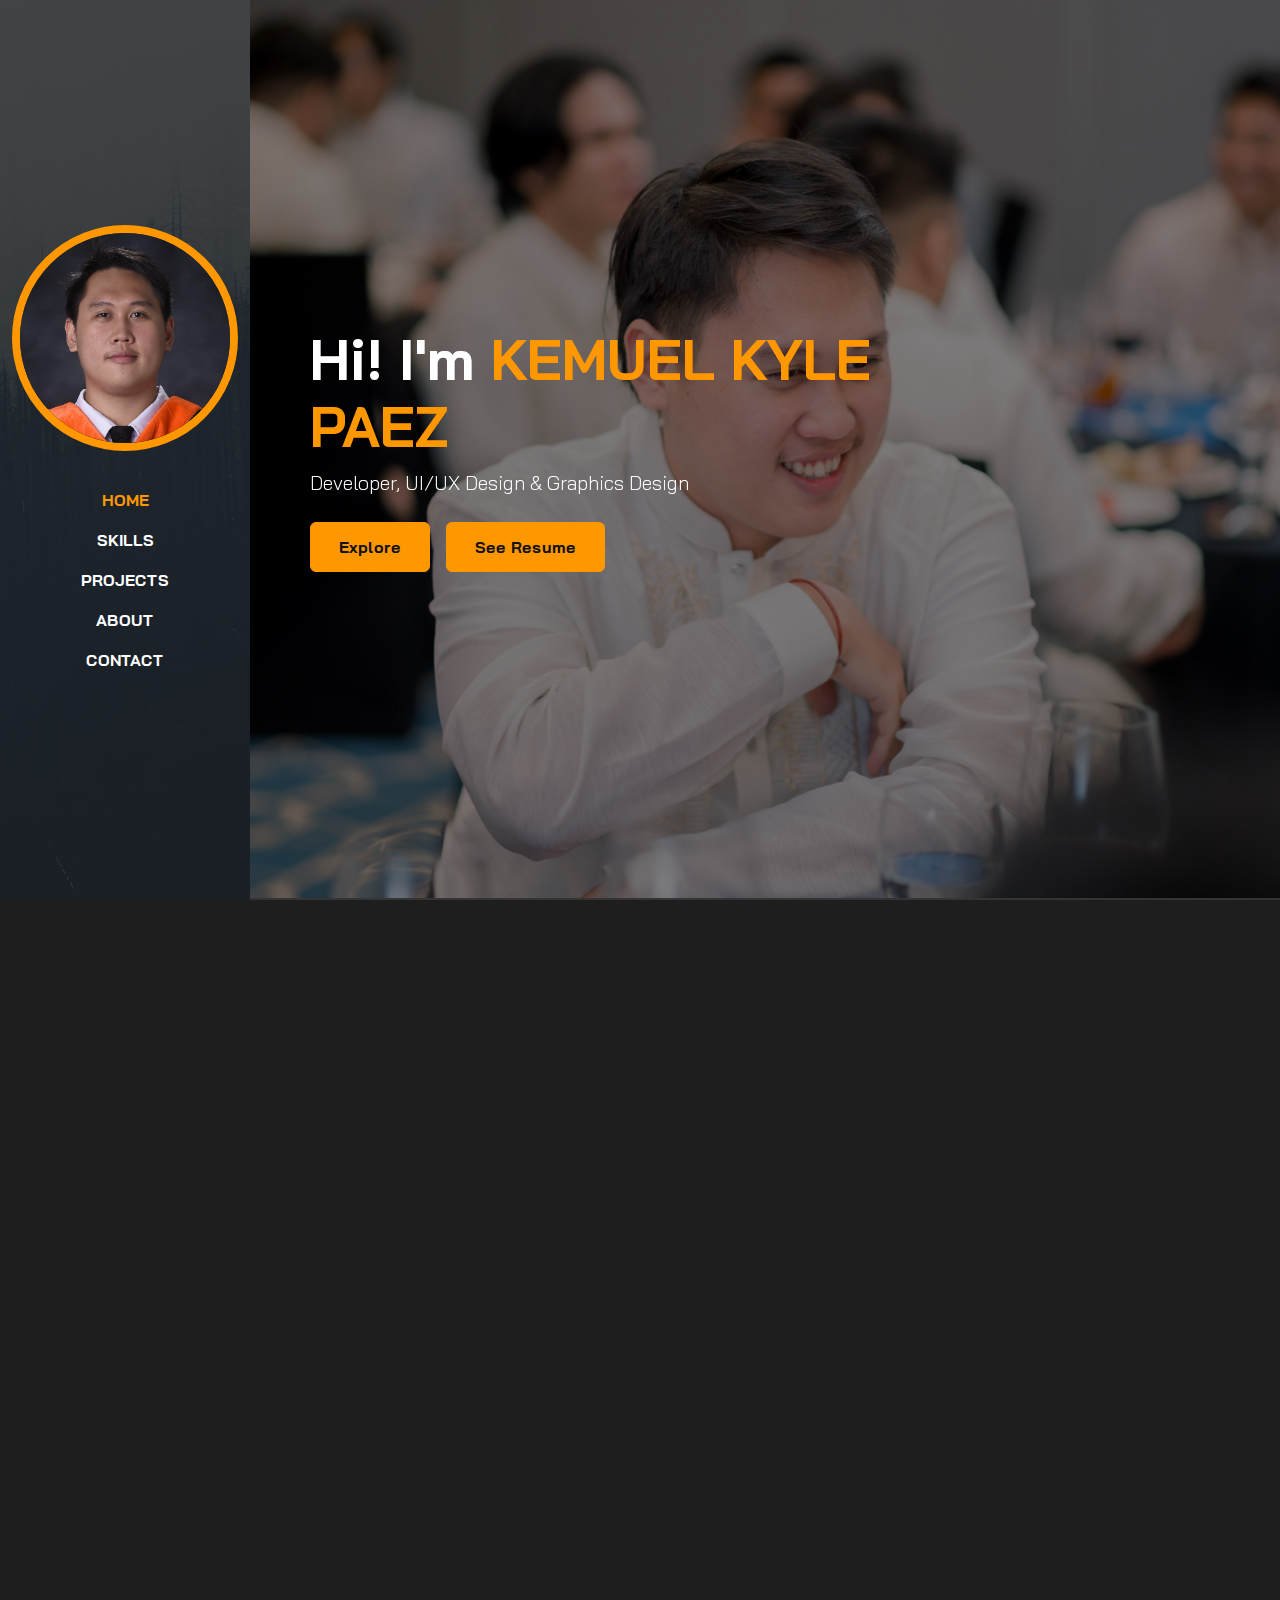
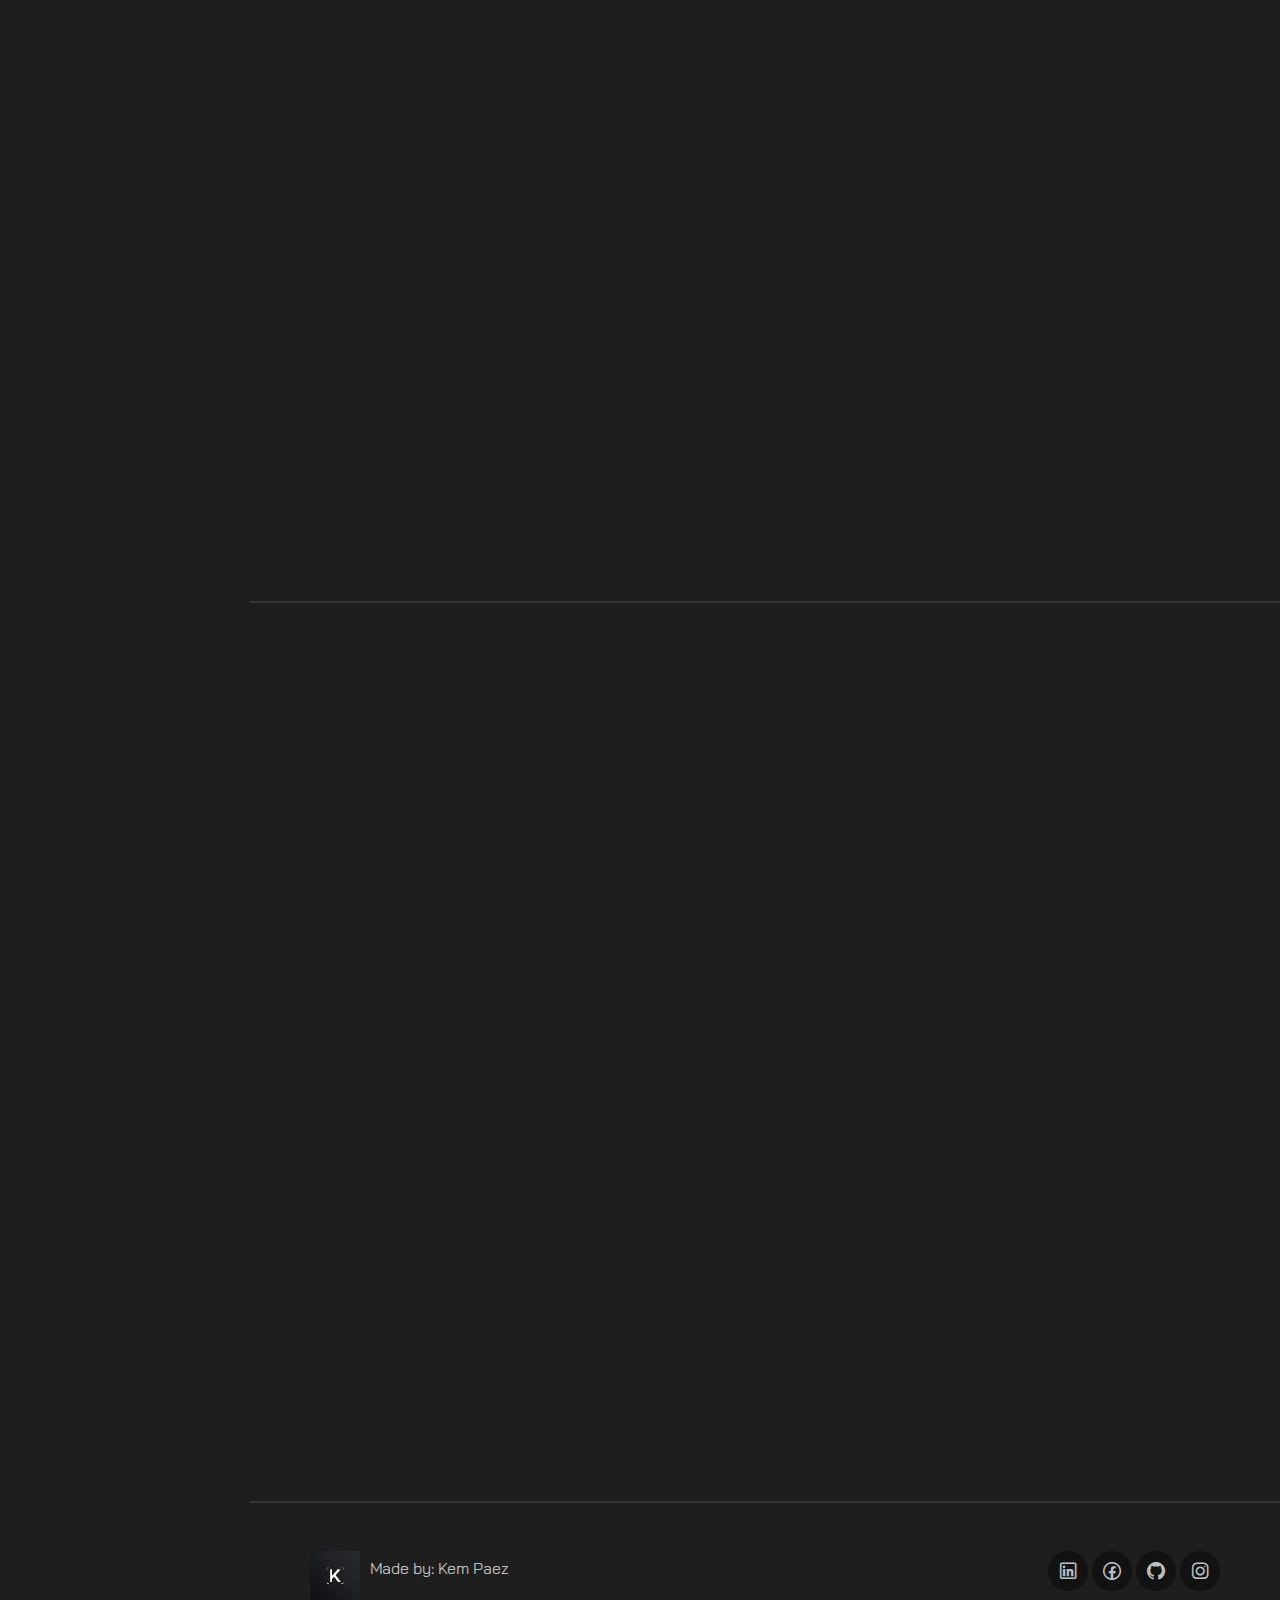
<file: index.html>
<!DOCTYPE html>
<html lang="en">

<head>
	<meta charset="UTF-8">
	<meta http-equiv="X-UA-Compatible" content="IE=edge">
	<meta name="viewport" content="width=device-width, initial-scale=1.0">
	<title>Kemuel Paez Portfolio</title>
	<link rel="icon" type="image/png" href="./assets/images/site-icon.png">
	<link rel="stylesheet" href="./assets/css/bootstrap.min.css">
	<link rel="stylesheet" href="./assets/css/aos.css">
	<link rel="stylesheet" href="./assets/css/line-awesome.min.css">
	<link rel="stylesheet" href="./assets/css/style.css">
</head>

<body data-bs-spy="scroll" data-bs-target=".navbar">

	<!-- NAVBAR -->
	<nav class="navbar navbar-expand-lg navbar-dark fixed-top">
		<div class="container flex-lg-column">
			<a class="navbar-brand mx-lg-auto mb-lg-4" href="#">
				<img src="./assets/images/kem-logo.png" class="d-block d-lg-none" alt="Logo" style="width: 40px; height: 40px; object-fit: cover;">
				<img src="./assets/images/gradpic.jpeg" class="d-none d-lg-block rounded-circle" alt="">
			</a>
			<button class="navbar-toggler" type="button" data-bs-toggle="collapse" data-bs-target="#navbarNav"
				aria-controls="navbarNav" aria-expanded="false" aria-label="Toggle navigation">
				<span class="navbar-toggler-icon"></span>
			</button>
			<div class="collapse navbar-collapse" id="navbarNav">
				<ul class="navbar-nav ms-auto flex-lg-column text-lg-center">

					<li class="nav-item">
						<a class="nav-link" href="#home">Home</a>
					</li>
					<li class="nav-item">
						<a class="nav-link" href="#skills">Skills</a>
					</li>
					<li class="nav-item">
						<a class="nav-link" href="#projects">Projects</a>
					</li>
					<li class="nav-item">
						<a class="nav-link" href="#about">About</a>
					</li>
					<li class="nav-item">
						<a class="nav-link" href="#contact">Contact</a>
					</li>

				</ul>
			</div>
		</div>
	</nav>
	<!-- //NAVBAR -->

	<!-- CONTENT WRAPPER -->
	<div id="content-wrapper">

		<!-- HOME -->
		<section id="home" class="full-height px-lg-5">
			<div class="container">
				<div class="row align-items-center">
					<div class="col-lg-8">
						<h1 class="display-4 fw-bold text-white" data-aos="fade-left">
							Hi! I'm <span class="text-brand"> KEMUEL KYLE PAEZ </span>
						</h1>
						<p class="lead mt-2 mb-4 text-white" data-aos="fade-left" data-aos-delay="300">
							Developer, UI/UX Design & Graphics Design
						</p>
						<div class="d-flex align-items-center" data-aos="fade-left" data-aos-delay="600">
							<a href="#projects" class="btn btn-brand me-3">Explore</a>
							<a href="https://drive.google.com/file/d/1FM5QaqUq_nvaSU-aDBZzgTr2JXxeRwBs/view?usp=sharing" target="_blank" rel="noopener noreferrer" 
								class="btn btn-brand d-flex align-items-center">
								See Resume
							</a>			
						</div>
					</div>
				</div>
			</div>
		</section>
		
		<!-- //HOME -->

		<!-- Skills -->
		<section id="skills" class="full-height px-lg-5">
			<!-- Software Dev Container -->
			<div class="container">

				<div class="row pb-4" data-aos="fade-up">
					<div class="col-lg-8">
						<h6 class="text-white">SKILLS</h6>
						<h1>A flair of my programming skills and design skills.</h1>
					</div>
				</div>

			</div>

			<div class="container">
			<!-- Graphics Design Container -->
				<div class="" data-aos="fade-up">
					<h6 class="text-white">UI/UX & GRAPHICS DESIGN</h6>
				</div>
				<div class="row gy-4 gx-4">

					<div class="col-12 col-sm-6 col-md-4 mx-auto" data-aos="fade-up">
						<div class="skills p-4 bg-base rounded-4 shadow-effect">
							<div class="rounded-4 d-flex justify-content-center align-items-center">
								<img src="./assets/images/figma.png" alt="" style="width: 100px; height: auto;">
							</div>
							<h5 class="mt-4 mb-2 text-center">FIGMA</h5>
						</div>
					</div>

					<div class="col-12 col-sm-6 col-md-4 mx-auto" data-aos="fade-up">
						<div class="skills p-4 bg-base rounded-4 shadow-effect">
							<div class="rounded-4 d-flex justify-content-center align-items-center">
								<img src="./assets/images/Adobe_Photoshop.png" alt="" style="width: 100px; height: auto;">
							</div>
							<h5 class="mt-4 mb-2 text-center">ADOBE PHOTOSHOP</h5>
						</div>
					</div>

					<div class="col-12 col-sm-6 col-md-4 mx-auto" data-aos="fade-up">
						<div class="skills p-4 bg-base rounded-4 shadow-effect">
							<div class="rounded-4 d-flex justify-content-center align-items-center">
								<img src="./assets/images/canva.png" alt="" style="width: 100px; height: auto;">
							</div>
							<h5 class="mt-4 mb-2 text-center">CANVA</h5>
						</div>
					</div>
					
				</div>

				<div class="mt-4" data-aos="fade-up">
					<h6 class="text-white">SOFTWARE DEVELOPMENT</h6>
				</div>
				<div class="row gy-4 gx-4">

					<div class="col-12 col-sm-6 col-md-4 mx-auto" data-aos="fade-up">
						<div class="skills p-4 bg-base rounded-4 shadow-effect">
							<div class="rounded-4 d-flex justify-content-center align-items-center">
								<img src="./assets/images/html.png" alt="" style="width: 100px; height: auto;">
							</div>
							<h5 class="mt-4 mb-2 text-center">HTML5</h5>
						</div>
					</div>

					<div class="col-12 col-sm-6 col-md-4 mx-auto" data-aos="fade-up">
						<div class="skills p-4 bg-base rounded-4 shadow-effect">
							<div class="rounded-4 d-flex justify-content-center align-items-center">
								<img src="./assets/images/css.png" alt="" style="width: 100px; height: auto;">
							</div>
							<h5 class="mt-4 mb-2 text-center">CSS</h5>
						</div>
					</div>

					<div class="col-12 col-sm-6 col-md-4 mx-auto" data-aos="fade-up">
						<div class="skills p-4 bg-base rounded-4 shadow-effect">
							<div class="rounded-4 d-flex justify-content-center align-items-center">
								<img src="./assets/images/javascript.png" alt="" style="width: 100px; height: auto;">
							</div>
							<h5 class="mt-4 mb-2 text-center">JAVASCRIPT</h5>
						</div>
					</div>

					<div class="col-12 col-sm-6 col-md-4 mx-auto" data-aos="fade-up">
						<div class="skills p-4 bg-base rounded-4 shadow-effect">
							<div class="rounded-4 d-flex justify-content-center align-items-center">
								<img src="./assets/images/c-sharp.png" alt="" style="width: 100px; height: auto;">
							</div>
							<h5 class="mt-4 mb-2 text-center">C-SHARP</h5>
						</div>
					</div>

					<div class="col-12 col-sm-6 col-md-4 mx-auto" data-aos="fade-up">
						<div class="skills p-4 bg-base rounded-4 shadow-effect">
							<div class="rounded-4 d-flex justify-content-center align-items-center">
								<img src="./assets/images/react.png" alt="" style="width: 100px; height: auto;">
							</div>
							<h5 class="mt-4 mb-2 text-center">REACT</h5>
						</div>
					</div>

					<div class="col-12 col-sm-6 col-md-4 mx-auto" data-aos="fade-up">
						<div class="skills p-4 bg-base rounded-4 shadow-effect">
							<div class="rounded-4 d-flex justify-content-center align-items-center">
								<img src="./assets/images/postgresql.png" alt="" style="width: 100px; height: auto;">
							</div>
							<h5 class="mt-4 mb-2 text-center">POSTGRESQL</h5>
						</div>
					</div>


				</div>


			</div>
			
		</section>
		<!-- Skills -->

		<!-- Projects -->
		<section id="projects" class="full-height px-lg-5">
			<div class="container">

				<div class="row pb-4" data-aos="fade-up">
					<div class="col-lg-8">
						<h6 class="text-white">PROJECTS</h6>
						<h1>My Recent Projects</h1>
					</div>
				</div>

				<div class="row gy-4">
					<div class="col-md-6" data-aos="fade-right">
						<div class="card-custom rounded-4 bg-base shadow-effect">
							<div class="card-custom-image rounded-4" style="position: relative;">
								<img 
									class="rounded-4 w-100" 
									src="./assets/images/travelgo-thumb.png" 
									alt="" 
									style="height: 300px; object-fit: cover;"
								/>
							</div>
							<div class="card-custom-content p-4">
								<h4>Travel Go App</h4>
								<p>Travel Go is a travel planning and booking app designed and wireframed in Figma for a seamless user experience. It simplifies trip planning, booking, and itinerary management—all in one place.</p>
								<a href="./pages/project-1.html" class="link-custom">See Demo</a>
							</div>
						</div>
					</div>
				
					<div class="col-md-6" data-aos="fade-left">
						<div class="card-custom rounded-4 bg-base shadow-effect">
							<div class="card-custom-image rounded-4" style="position: relative;">
								<img 
									class="rounded-4 w-100" 
									src="./assets/images/wordpress-proj1.png" 
									alt="" 
									style="height: 300px; object-fit: cover;"
								/>
							</div>
							<div class="card-custom-content p-4">
								<h4>Portfolio Design Showcase</h4>
								<p>A showcase of my portfolio designs built using various website builders. These projects highlight my skills in UI/UX and web design as an entry-level designer. And to also refine my skills by doing projects like this.</p>
								<a href="./pages/project-2.html" class="link-custom">See Demo</a>
							</div>
						</div>
					</div>
					<!-- add more future projects -->

				</div>

			</div>
		</section>
		<!-- //PROJECTS -->

		<!-- ABOUT -->
		<section id="about" class="full-height px-lg-5">
			<div class="container">

				<div class="row pb-4" data-aos="fade-up">
					<div class="col-lg-8">
						<h6 class="text-white">ABOUT</h6>
						<h1>My Education & Experience</h1>
					</div>
				</div>

				<div class="row gy-5">
					<div class="col-lg-6">

						<div class="d-flex align-items-center gap-2 mb-4" data-aos="fade-up" data-aos-delay="300">
							<h3 class="mb-0">Education</h3>
							<i class="las la-graduation-cap" style="font-size: 2rem;"></i>
						</div>
						<div class="row gy-4">

							<div class="col-12" data-aos="fade-up" data-aos-delay="600">
								<div class="bg-base p-4 rounded-4 shadow-effect ">
									<h4>Bachelor of Science in Computer Science</h4>
									<p class="text-brand mb-2">University of St. La Salle (2022 - 2023)</p>
									<p class="mb-0">Graduated at University of St. La Salle with a bachelors degree in computer science.</p>
								</div>
							</div>

						</div>

						<div class="d-flex align-items-center gap-2 mb-4 mt-4" data-aos="fade-up" data-aos-delay="600">
							<h3 class="mb-0">Certificates</h3>
							<i class="las la-certificate" style="font-size: 2rem;"></i>
						</div>
						<div class="row gy-4">
							<div class="col-12" data-aos="fade-up" data-aos-delay="600">
								<div class="bg-base p-4 rounded-4 shadow-effect d-flex justify-content-between align-items-center">
									<div>
										<h4>Google AI Essentials</h4>
										<p class="text-brand mb-2">Coursera (March 01, 2025)</p>
										<a class="mb-0" target="_blank" rel="noopener noreferrer" href="https://www.credly.com/badges/27403ab2-76b9-4b10-9d6d-7f978694ac2c/public_url">
											<u>Preview certificate here</u>
										</a>
									</div>
									<img src="./assets/images/google-ai-essentials.png" alt="Google AI" style="width: 120px; height: auto;">
								</div>
							</div>
						</div>
						<div class="row gy-4 mt-2">
							<div class="col-12" data-aos="fade-up" data-aos-delay="600">
								<div class="bg-base p-4 rounded-4 shadow-effect d-flex justify-content-between align-items-center">
									<div>
										<h4>Foundations of User Experience (UX) Design</h4>
										<p class="text-brand mb-2">Coursera (March 20, 2025)</p>
										<a class="mb-0" target="_blank" rel="noopener noreferrer" 
										href="https://coursera.org/share/9d2e64d2c5724138d7b6d38719a20fe6">
											<u>Preview certificate here</u>
										</a>
									</div>
									<!-- <img src="./assets/images/google-ai-essentials.png" alt="Google AI" style="width: 120px; height: auto;"> -->
								</div>
							</div>
						</div>
						<!-- add future certificates here -->

					</div>

					<div class="col-lg-6">

						<div class="d-flex align-items-center gap-2 mb-4" data-aos="fade-up" data-aos-delay="300">
							<h3 class="mb-0">Experience</h3>
							<i class="las la-briefcase" style="font-size: 2rem;"></i>
						</div>
						<div class="row gy-4">

							<div class="col-12" data-aos="fade-up" data-aos-delay="600">
								<div class="bg-base p-4 rounded-4 shadow-effect">
									<h4>Student Intern</h4>
									<p class="text-brand mb-2">Dev Trainee (2022 - 2023)</p>
									<p class="text-brand mb-2">iReply Back Office Service Inc.</p>
									<p class="mb-0">Assisted the development of the HRIS website of iReply Back Office Service Inc. on both frontendand backend.</p>
								</div>
							</div>

							<div class="col-12" data-aos="fade-up" data-aos-delay="600">
								<div class="bg-base p-4 rounded-4 shadow-effect">
									<h4>Junior Full-Stack Developer</h4>
									<p class="text-brand mb-2">(July 2023 - November 2023) 6 month contract</p>
									<p class="text-brand mb-2">CHuGO Pte Ltd</p>
									<p class="mb-0">Assisted and collaborated with the development of different web and mobile apps at CHuGO with both frontend and backend using frameworks like React Native, React.js and JavaScript.</p>
								</div>
							</div>

						</div>

					</div>

				</div>

			</div>
		</section>
		<!-- //ABOUT -->

		<!-- CONTACT -->
		<section id="contact" class="full-height px-lg-5">
			<div class="container">

				<div class="row justify-content-center text-center">
					<div class="col-lg-8 pb-4" data-aos="fade-up">
						<h6 class="text-white">CONTACT</h6>
						<h1>Interested in working together? Let's talk
						</h1>
					</div>

					<div class="col-lg-8" data-aos="fade-up" data-aos-delay="300">
						<form action="https://getform.io/f/avrwplxa" method="POST" class="row g-lg-3 gy-3">
							<div class="form-group col-md-6">
								<input type="text" name="name" class="form-control" placeholder="Enter your name">
							</div>
							<div class="form-group col-md-6">
								<input type="email" name="email" class="form-control" placeholder="Enter your email">
							</div>
							<div class="form-group col-12">
								<input type="text" name="name" class="form-control" placeholder="Enter subject">
							</div>
							<!-- add hidden Honeypot input to prevent spams -->
							<input type="hidden" name="_gotcha" style="display:none !important">
							<div class="form-group col-12">
								<textarea name="name" rows="4" class="form-control" placeholder="Enter your message"></textarea>
							</div>
							<div class="form-group col-12 d-grid">
								<button type="submit" class="btn btn-brand">
									Contact me
								</button>
							</div>
						</form>
					</div>
				</div>


			</div>
		</section>
		<!-- //CONTACT -->

		<!-- FOOTER -->
		<footer class="py-5 px-lg-5">
			<div class="container">
				<div class="row gy-4 justify-content-between">
					<div class="col-auto d-flex align-items-center">
						<a href="#">
							<img 
							src="./assets/images/kem-logo.png" 
							style="width: 50px; height: 50px; object-fit: cover;">
						</a>
						<p style="margin-left: 10px;">Made by: Kem Paez</p>	
					</div>
					<div class="col-auto">
						<div class="social-icons">
							<a href="https://www.linkedin.com/in/kemuel-kyle-paez-a2a460275/" target="_blank" rel="noopener noreferrer"><i class="lab la-linkedin"></i></a>
							<a href="https://www.facebook.com/Kem.Jong.Un.Boy/" target="_blank" rel="noopener noreferrer"><i class="lab la-facebook"></i></a>
							<a href="https://github.com/KemuelPaez" target="_blank" rel="noopener noreferrer"><i class="lab la-github"></i></a>
							<a href="https://www.instagram.com/kempazee/" target="_blank" rel="noopener noreferrer"><i class="lab la-instagram"></i></a>
						</div>
					</div>
				</div>
			</div>
		</footer>
		<!-- //FOOTER -->

	</div>
	<!-- //CONTENT WRAPPER -->

	<script src="./assets/js/bootstrap.bundle.min.js"></script>
	<script src="./assets/js/aos.js"></script>
	<script src="./assets/js/main.js"></script>
	<script>
		document.addEventListener('DOMContentLoaded', function () {
			var navLinks = document.querySelectorAll('.navbar-nav .nav-link');
			var navbarCollapse = document.querySelector('.navbar-collapse');
	
			navLinks.forEach(function (link) {
				link.addEventListener('click', function () {
					navLinks.forEach(function (navLink) {
						navLink.classList.remove('active');
					});
	
					link.classList.add('active');
	
					if (window.innerWidth <= 991.98) {
						var bsCollapse = new bootstrap.Collapse(navbarCollapse, {
							toggle: true
						});
						bsCollapse.hide();
					}
				});
			});
	
			window.addEventListener('scroll', function () {
				var currentSection = '';
				var sections = document.querySelectorAll('section');
				var scrollPosition = document.documentElement.scrollTop || document.body.scrollTop;
	
				sections.forEach(function (section) {
					if (scrollPosition >= section.offsetTop - 100) {
						currentSection = section.getAttribute('id');
					}
				});
	
				navLinks.forEach(function (navLink) {
					navLink.classList.remove('active');
					if (navLink.getAttribute('href').substring(1) === currentSection) {
						navLink.classList.add('active');
					}
				});
			});
		});
	</script>
</body>

</html>
</file>
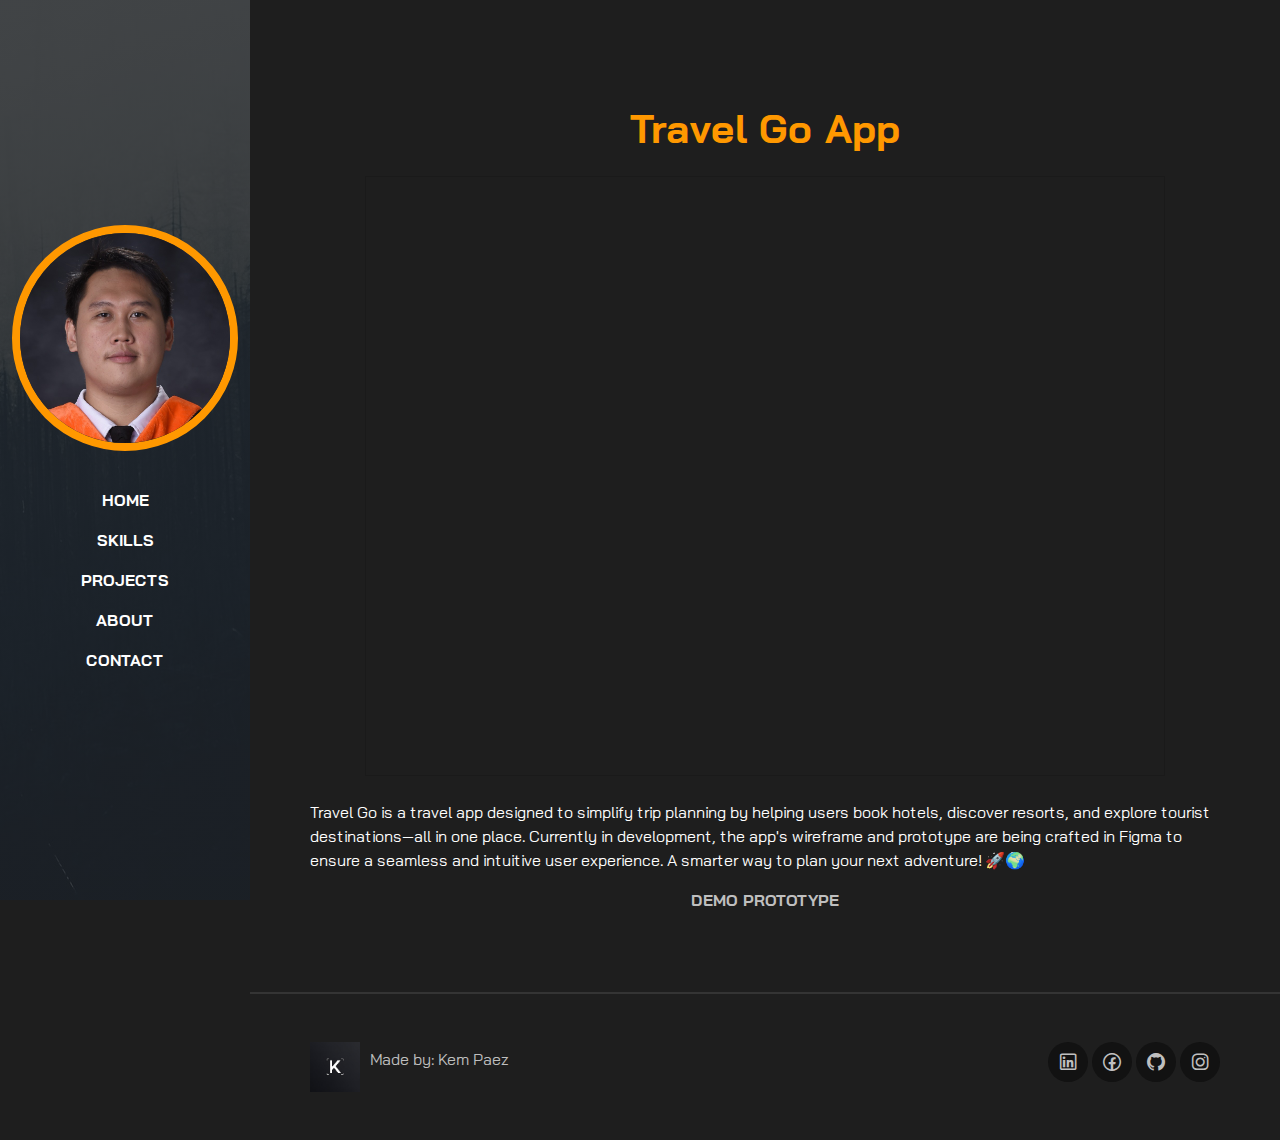
<file: pages/project-1.html>
<!DOCTYPE html>
<html lang="en">

<head>
	<meta charset="UTF-8">
	<meta http-equiv="X-UA-Compatible" content="IE=edge">
	<meta name="viewport" content="width=device-width, initial-scale=1.0">
	<title>Kemuel Paez Portfolio</title>
	<link rel="icon" type="image/png" href="../assets/images/site-icon.png">
	<link rel="stylesheet" href="../assets/css/bootstrap.min.css">
	<link rel="stylesheet" href="../assets/css/aos.css">
	<link rel="stylesheet" href="../assets/css/line-awesome.min.css">
	<link rel="stylesheet" href="../assets/css/style.css">
</head>

<body data-bs-spy="scroll" data-bs-target=".navbar">

	<!-- NAVBAR -->
	<nav class="navbar navbar-expand-lg navbar-dark fixed-top" data-aos="fade-right" data-aos-delay="300">
		<div class="container flex-lg-column">
			<a class="navbar-brand mx-lg-auto mb-lg-4" href="../index.html#home">
				<img src="../assets/images/kem-logo.png" class="d-block d-lg-none" alt="Logo" style="width: 40px; height: 40px; object-fit: cover;">
				<img src="../assets/images/gradpic.jpeg" class="d-none d-lg-block rounded-circle" alt="">
			</a>
			<button class="navbar-toggler" type="button" data-bs-toggle="collapse" data-bs-target="#navbarNav"
				aria-controls="navbarNav" aria-expanded="false" aria-label="Toggle navigation">
				<span class="navbar-toggler-icon"></span>
			</button>
			<div class="collapse navbar-collapse" id="navbarNav">
				<ul class="navbar-nav ms-auto flex-lg-column text-lg-center">

					<li class="nav-item">
						<a class="nav-link" href="../index.html#home">Home</a>
					</li>
					<li class="nav-item">
						<a class="nav-link" href="../index.html#skills">Skills</a>
					</li>
					<li class="nav-item">
						<a class="nav-link" href="../index.html#projects">Projects</a>
					</li>
					<li class="nav-item">
						<a class="nav-link" href="../index.html#about">About</a>
					</li>
					<li class="nav-item">
						<a class="nav-link" href="../index.html#contact">Contact</a>
					</li>

				</ul>
			</div>
		</div>
	</nav>
	<!-- //NAVBAR -->

	<!-- CONTENT WRAPPER -->
	<div id="content-wrapper">
		
		<!-- PROJECT -->
		<section id="project-1" class="full-height px-lg-5">
			<div class="container">
				<div class="row">
					<div class="col-12 text-center">
						<h1 class="text-brand my-4">Travel Go App</h1>
					</div>
				</div>

				<iframe 
					class="centered-iframe"
					style="border: 1px solid rgba(0, 0, 0, 0.1);" width="800" height="600" 
					src="https://embed.figma.com/proto/lJxVYYPtIm6ZQdzX7KEIbx/Travel-Go?node-id=20-26&p=f&scaling=min-zoom&content-scaling=fixed&page-id=0%3A1&starting-point-node-id=1%3A94&embed-host=share" 
					allowfullscreen>
				</iframe>

				<div class="row mt-4">
					<div class="col-12">
						<p class="text-white">
							Travel Go is a travel app designed to simplify trip planning by helping users book hotels, discover resorts, and explore tourist destinations—all in one place. Currently in development, the app's wireframe and prototype are being crafted in Figma to ensure a seamless and intuitive user experience. A smarter way to plan your next adventure! 🚀🌍
						</p>
						<div class="text-center">
							<a href="https://www.figma.com/proto/lJxVYYPtIm6ZQdzX7KEIbx/Travel-Go?node-id=1-94&p=f&t=MDnzsD64VYFwnjk6-1&scaling=min-zoom&content-scaling=fixed&page-id=0%3A1&starting-point-node-id=1%3A94"
								class="link-custom"
								target="_blank" rel="noopener noreferrer">DEMO PROTOTYPE
							</a>
						</div>
					</div>
				</div>
			</div>
		</section>
		<!-- //PROJECTS -->

		<!-- FOOTER -->
		<footer class="py-5 px-lg-5">
			<div class="container">
				<div class="row gy-4 justify-content-between">
					<div class="col-auto d-flex align-items-center">
						<a href="../index.html#home">
							<img 
							src="../assets/images/kem-logo.png" 
							style="width: 50px; height: 50px; object-fit: cover;">
						</a>
						<p style="margin-left: 10px;">Made by: Kem Paez</p>	
					</div>
					<div class="col-auto">
						<div class="social-icons">
							<a href="https://www.linkedin.com/in/kemuel-kyle-paez-a2a460275/" target="_blank" rel="noopener noreferrer"><i class="lab la-linkedin"></i></a>
							<a href="https://www.facebook.com/Kem.Jong.Un.Boy/" target="_blank" rel="noopener noreferrer"><i class="lab la-facebook"></i></a>
							<a href="https://github.com/KemuelPaez" target="_blank" rel="noopener noreferrer"><i class="lab la-github"></i></a>
							<a href="https://www.instagram.com/kempazee/" target="_blank" rel="noopener noreferrer"><i class="lab la-instagram"></i></a>
						</div>
					</div>
				</div>
			</div>
		</footer>
		<!-- //FOOTER -->

	</div>
	<!-- //CONTENT WRAPPER -->

	<script src="../assets/js/bootstrap.bundle.min.js"></script>
	<script src="../assets/js/aos.js"></script>
	<script src="../assets/js/main.js"></script>
	<script>
		document.addEventListener('DOMContentLoaded', function () {
			var navLinks = document.querySelectorAll('.navbar-nav .nav-link');
			var navbarCollapse = document.querySelector('.navbar-collapse');
	
			navLinks.forEach(function (link) {
				link.addEventListener('click', function () {
					navLinks.forEach(function (navLink) {
						navLink.classList.remove('active');
					});
	
					link.classList.add('active');
	
					if (window.innerWidth <= 991.98) {
						var bsCollapse = new bootstrap.Collapse(navbarCollapse, {
							toggle: true
						});
						bsCollapse.hide();
					}
				});
			});
	
			window.addEventListener('scroll', function () {
				var currentSection = '';
				var sections = document.querySelectorAll('section');
				var scrollPosition = document.documentElement.scrollTop || document.body.scrollTop;
	
				sections.forEach(function (section) {
					if (scrollPosition >= section.offsetTop - 100) {
						currentSection = section.getAttribute('id');
					}
				});
	
				navLinks.forEach(function (navLink) {
					navLink.classList.remove('active');
					if (navLink.getAttribute('href').substring(1) === currentSection) {
						navLink.classList.add('active');
					}
				});
			});
		});
	</script>
</body>

</html>
</file>
<file: assets/css/style.css>
@import url('https://fonts.googleapis.com/css2?family=Bai+Jamjuree:wght@400;500;600;700&display=swap');

:root {
    --color-body: #BFBFBF; 
    --color-heading: #FF9800; 
    --color-base: #121212; 
    --color-base2: #1E1E1E; 
    --color-brand: #FF9800; 
    --color-brand2: #ffc774; 
    --sidbar-width: 250px;
    --font-base: "Bai Jamjuree";
}

html, body {
    overflow-x: hidden;
}

body {
    background-color: var(--color-base2);
    color: var(--color-body);
    font-family: var(--font-base), sans-serif;
}

h1,h2,h3,h4,h5,h6 {
    color: var(--color-heading);
    font-weight: 700;
}

a {
    text-decoration: none;
    color: var(--color-body);
    transition: all 0.4s ease;
}

a:hover {
    color: var(--color-brand);
}

img {
    width: 100%;
}

.text-brand {
    color: var(--color-brand);
}

.bg-base {
    background-color: var(--color-base);
}

.full-height {
    min-height: 100vh;
    height: 100%;
    display: flex;
    flex-direction: column;
    justify-content: center;
    padding-top: 80px;
    padding-bottom: 80px;
    border-bottom: 2px solid rgba(255,255,255, 0.1);
}

.shadow-effect {
    transition: all 0.5s;
}

.shadow-effect:hover {
    box-shadow: -6px 6px 0 0 var(--color-brand);
}

.iconbox {
    width: 60px;
    height: 60px;
    display: flex;
    align-items: center;
    justify-content: center;
    font-size: 32px;
    background-color: var(--color-brand);
    color: var(--color-base);
}

/* NAVBAR */
.navbar {
    background-color: var(--color-base);
}

.navbar .nav-link {
    font-weight: 700;
    text-transform: uppercase;
    color: #fff;
}

.navbar .nav-link:hover {
    color: var(--color-brand);
}

.navbar .nav-link.active {
    color: var(--color-brand);
}

.navbar-toggler {
    margin-left: auto;
}

@media (max-width: 991.98px) {
    .navbar {
        min-height: auto;
        width: 100%;
        background: var(--color-base);
    }

    .navbar-collapse {
        background: var(--color-base);
        position: absolute;
        top: 100%;
        left: 0;
        width: 100%;
        z-index: 1;
    }

    .navbar-nav {
        flex-direction: column;
        align-items: center;
    }

    .navbar-nav .nav-item {
        margin: 0 10px;
    }

    .navbar-nav .nav-link {
        padding: 10px 0;
    }
}

@media (min-width: 992px) {
    .navbar {
        min-height: 100vh;
        width: var(--sidbar-width);
        background: linear-gradient(rgba(27, 31, 35, 0.8), rgba(27, 31, 35, 0.8)), url(../images/sidebar-img.jpg);
        background-size: cover;
        background-position: center;
    }

    .navbar-brand img {
        border: 8px solid var(--color-brand);
    }

    /* CONTENT WRAPPER */
    #content-wrapper {
        padding-left: var(--sidbar-width);
    }
}

/* BTN */
.btn {
    padding: 12px 28px;
    font-weight: 700;
}

.btn-brand {
    background-color: var(--color-brand);
    border-color: var(--color-brand);
    color: var(--color-base);
}

.btn-brand:hover,
.btn-brand:focus {
    background-color: var(--color-brand2);
    color: var(--color-base);
    border-color: var(--color-brand2);
}

.link-custom {
    font-weight: 700;
    position: relative;
}

.link-custom::after {
    content: "";
    width: 0%;
    height: 2px;
    background-color: var(--color-brand);
    position: absolute;
    left: 0;
    top: 110%;
    transition: all 0.4s;
}

.link-custom:hover::after {
    width: 100%;
}

/* CARD */
.card-custom .card-custom-image {
    overflow: hidden;
}

.card-custom .card-custom-image img {
    transition: all 0.4s ease;
}

.card-custom:hover .card-custom-image img {
    transform: scale(1.1);
}

/* CONTACT */
#contact .form-control {
    background-color: var(--color-base);
    border-color: var(--color-base);
    color: var(--color-body);
}

#contact .form-control:focus {
    border-color: var(--color-brand);
    box-shadow: none;
}

#contact .form-control::placeholder {
    color: var(--color-body);
}

#contact input.form-control {
    height: 44px;
}

/* SOCIAL ICONS */
.social-icons {

}

.social-icons a {
    width: 40px;
    height: 40px;
    display: inline-flex;
    align-items: center;
    justify-content: center;
    background-color: var(--color-base);
    border-radius: 100px;
    font-size: 24px;
}

#home {
    background: url('../images/my-pic1.jpg') no-repeat center center/cover;
    height: 100vh; /* Full height */
    display: flex;
    align-items: center;
    position: relative;
}

#home::before {
    content: "";
    position: absolute;
    top: 0;
    left: 0;
    width: 100%;
    height: 100%;
    background: rgba(0, 0, 0, 0.5); /* Dark overlay for better text readability */
}

#home .container {
    position: relative;
    z-index: 2;
}

.skills {
    min-height: 200px;
    display: flex;
    flex-direction: column;
    justify-content: center;
    align-items: center;
}

.skills img {
    width: 100px;
    height: 100px;
    object-fit: contain;
}

.centered-iframe {
    display: block;
    margin-left: auto;
    margin-right: auto;
    max-width: 100%;
    height: 600;
}
</file>
<file: assets/css/line-awesome.min.css>
.la,.lab,.lad,.lal,.lar,.las{-moz-osx-font-smoothing:grayscale;-webkit-font-smoothing:antialiased;display:inline-block;font-style:normal;font-variant:normal;text-rendering:auto;line-height:1}.la-lg{font-size:1.33333em;line-height:.75em;vertical-align:-.0667em}.la-xs{font-size:.75em}.la-sm{font-size:.875em}.la-1x{font-size:1em}.la-2x{font-size:2em}.la-3x{font-size:3em}.la-4x{font-size:4em}.la-5x{font-size:5em}.la-6x{font-size:6em}.la-7x{font-size:7em}.la-8x{font-size:8em}.la-9x{font-size:9em}.la-10x{font-size:10em}.la-fw{text-align:center;width:1.25em}.la-ul{list-style-type:none;margin-left:2.5em;padding-left:0}.la-ul>li{position:relative}.la-li{left:-2em;position:absolute;text-align:center;width:2em;line-height:inherit}.la-border{border:solid .08em #eee;border-radius:.1em;padding:.2em .25em .15em}.la-pull-left{float:left}.la-pull-right{float:right}.la.la-pull-left,.lab.la-pull-left,.lal.la-pull-left,.lar.la-pull-left,.las.la-pull-left{margin-right:.3em}.la.la-pull-right,.lab.la-pull-right,.lal.la-pull-right,.lar.la-pull-right,.las.la-pull-right{margin-left:.3em}.la-spin{-webkit-animation:la-spin 2s infinite linear;animation:la-spin 2s infinite linear}.la-pulse{-webkit-animation:la-spin 1s infinite steps(8);animation:la-spin 1s infinite steps(8)}@-webkit-keyframes la-spin{0%{-webkit-transform:rotate(0);transform:rotate(0)}100%{-webkit-transform:rotate(360deg);transform:rotate(360deg)}}@keyframes la-spin{0%{-webkit-transform:rotate(0);transform:rotate(0)}100%{-webkit-transform:rotate(360deg);transform:rotate(360deg)}}.la-rotate-90{-webkit-transform:rotate(90deg);transform:rotate(90deg)}.la-rotate-180{-webkit-transform:rotate(180deg);transform:rotate(180deg)}.la-rotate-270{-webkit-transform:rotate(270deg);transform:rotate(270deg)}.la-flip-horizontal{-webkit-transform:scale(-1,1);transform:scale(-1,1)}.la-flip-vertical{-webkit-transform:scale(1,-1);transform:scale(1,-1)}.la-flip-both,.la-flip-horizontal.la-flip-vertical{-webkit-transform:scale(-1,-1);transform:scale(-1,-1)}:root .la-flip-both,:root .la-flip-horizontal,:root .la-flip-vertical,:root .la-rotate-180,:root .la-rotate-270,:root .la-rotate-90{-webkit-filter:none;filter:none}.la-stack{display:inline-block;height:2em;line-height:2em;position:relative;vertical-align:middle;width:2.5em}.la-stack-1x,.la-stack-2x{left:0;position:absolute;text-align:center;width:100%}.la-stack-1x{line-height:inherit}.la-stack-2x{font-size:2em}.la-inverse{color:#fff}.la-500px:before{content:"\f26e"}.la-accessible-icon:before{content:"\f368"}.la-accusoft:before{content:"\f369"}.la-acquisitions-incorporated:before{content:"\f6af"}.la-ad:before{content:"\f641"}.la-address-book:before{content:"\f2b9"}.la-address-card:before{content:"\f2bb"}.la-adjust:before{content:"\f042"}.la-adn:before{content:"\f170"}.la-adobe:before{content:"\f778"}.la-adversal:before{content:"\f36a"}.la-affiliatetheme:before{content:"\f36b"}.la-air-freshener:before{content:"\f5d0"}.la-airbnb:before{content:"\f834"}.la-algolia:before{content:"\f36c"}.la-align-center:before{content:"\f037"}.la-align-justify:before{content:"\f039"}.la-align-left:before{content:"\f036"}.la-align-right:before{content:"\f038"}.la-alipay:before{content:"\f642"}.la-allergies:before{content:"\f461"}.la-amazon:before{content:"\f270"}.la-amazon-pay:before{content:"\f42c"}.la-ambulance:before{content:"\f0f9"}.la-american-sign-language-interpreting:before{content:"\f2a3"}.la-amilia:before{content:"\f36d"}.la-anchor:before{content:"\f13d"}.la-android:before{content:"\f17b"}.la-angellist:before{content:"\f209"}.la-angle-double-down:before{content:"\f103"}.la-angle-double-left:before{content:"\f100"}.la-angle-double-right:before{content:"\f101"}.la-angle-double-up:before{content:"\f102"}.la-angle-down:before{content:"\f107"}.la-angle-left:before{content:"\f104"}.la-angle-right:before{content:"\f105"}.la-angle-up:before{content:"\f106"}.la-angry:before{content:"\f556"}.la-angrycreative:before{content:"\f36e"}.la-angular:before{content:"\f420"}.la-ankh:before{content:"\f644"}.la-app-store:before{content:"\f36f"}.la-app-store-ios:before{content:"\f370"}.la-apper:before{content:"\f371"}.la-apple:before{content:"\f179"}.la-apple-alt:before{content:"\f5d1"}.la-apple-pay:before{content:"\f415"}.la-archive:before{content:"\f187"}.la-archway:before{content:"\f557"}.la-arrow-alt-circle-down:before{content:"\f358"}.la-arrow-alt-circle-left:before{content:"\f359"}.la-arrow-alt-circle-right:before{content:"\f35a"}.la-arrow-alt-circle-up:before{content:"\f35b"}.la-arrow-circle-down:before{content:"\f0ab"}.la-arrow-circle-left:before{content:"\f0a8"}.la-arrow-circle-right:before{content:"\f0a9"}.la-arrow-circle-up:before{content:"\f0aa"}.la-arrow-down:before{content:"\f063"}.la-arrow-left:before{content:"\f060"}.la-arrow-right:before{content:"\f061"}.la-arrow-up:before{content:"\f062"}.la-arrows-alt:before{content:"\f0b2"}.la-arrows-alt-h:before{content:"\f337"}.la-arrows-alt-v:before{content:"\f338"}.la-artstation:before{content:"\f77a"}.la-assistive-listening-systems:before{content:"\f2a2"}.la-asterisk:before{content:"\f069"}.la-asymmetrik:before{content:"\f372"}.la-at:before{content:"\f1fa"}.la-atlas:before{content:"\f558"}.la-atlassian:before{content:"\f77b"}.la-atom:before{content:"\f5d2"}.la-audible:before{content:"\f373"}.la-audio-description:before{content:"\f29e"}.la-autoprefixer:before{content:"\f41c"}.la-avianex:before{content:"\f374"}.la-aviato:before{content:"\f421"}.la-award:before{content:"\f559"}.la-aws:before{content:"\f375"}.la-baby:before{content:"\f77c"}.la-baby-carriage:before{content:"\f77d"}.la-backspace:before{content:"\f55a"}.la-backward:before{content:"\f04a"}.la-bacon:before{content:"\f7e5"}.la-balance-scale:before{content:"\f24e"}.la-balance-scale-left:before{content:"\f515"}.la-balance-scale-right:before{content:"\f516"}.la-ban:before{content:"\f05e"}.la-band-aid:before{content:"\f462"}.la-bandcamp:before{content:"\f2d5"}.la-barcode:before{content:"\f02a"}.la-bars:before{content:"\f0c9"}.la-baseball-ball:before{content:"\f433"}.la-basketball-ball:before{content:"\f434"}.la-bath:before{content:"\f2cd"}.la-battery-empty:before{content:"\f244"}.la-battery-full:before{content:"\f240"}.la-battery-half:before{content:"\f242"}.la-battery-quarter:before{content:"\f243"}.la-battery-three-quarters:before{content:"\f241"}.la-battle-net:before{content:"\f835"}.la-bed:before{content:"\f236"}.la-beer:before{content:"\f0fc"}.la-behance:before{content:"\f1b4"}.la-behance-square:before{content:"\f1b5"}.la-bell:before{content:"\f0f3"}.la-bell-slash:before{content:"\f1f6"}.la-bezier-curve:before{content:"\f55b"}.la-bible:before{content:"\f647"}.la-bicycle:before{content:"\f206"}.la-biking:before{content:"\f84a"}.la-bimobject:before{content:"\f378"}.la-binoculars:before{content:"\f1e5"}.la-biohazard:before{content:"\f780"}.la-birthday-cake:before{content:"\f1fd"}.la-bitbucket:before{content:"\f171"}.la-bitcoin:before{content:"\f379"}.la-bity:before{content:"\f37a"}.la-black-tie:before{content:"\f27e"}.la-blackberry:before{content:"\f37b"}.la-blender:before{content:"\f517"}.la-blender-phone:before{content:"\f6b6"}.la-blind:before{content:"\f29d"}.la-blog:before{content:"\f781"}.la-blogger:before{content:"\f37c"}.la-blogger-b:before{content:"\f37d"}.la-bluetooth:before{content:"\f293"}.la-bluetooth-b:before{content:"\f294"}.la-bold:before{content:"\f032"}.la-bolt:before{content:"\f0e7"}.la-bomb:before{content:"\f1e2"}.la-bone:before{content:"\f5d7"}.la-bong:before{content:"\f55c"}.la-book:before{content:"\f02d"}.la-book-dead:before{content:"\f6b7"}.la-book-medical:before{content:"\f7e6"}.la-book-open:before{content:"\f518"}.la-book-reader:before{content:"\f5da"}.la-bookmark:before{content:"\f02e"}.la-bootstrap:before{content:"\f836"}.la-border-all:before{content:"\f84c"}.la-border-none:before{content:"\f850"}.la-border-style:before{content:"\f853"}.la-bowling-ball:before{content:"\f436"}.la-box:before{content:"\f466"}.la-box-open:before{content:"\f49e"}.la-boxes:before{content:"\f468"}.la-braille:before{content:"\f2a1"}.la-brain:before{content:"\f5dc"}.la-bread-slice:before{content:"\f7ec"}.la-briefcase:before{content:"\f0b1"}.la-briefcase-medical:before{content:"\f469"}.la-broadcast-tower:before{content:"\f519"}.la-broom:before{content:"\f51a"}.la-brush:before{content:"\f55d"}.la-btc:before{content:"\f15a"}.la-buffer:before{content:"\f837"}.la-bug:before{content:"\f188"}.la-building:before{content:"\f1ad"}.la-bullhorn:before{content:"\f0a1"}.la-bullseye:before{content:"\f140"}.la-burn:before{content:"\f46a"}.la-buromobelexperte:before{content:"\f37f"}.la-bus:before{content:"\f207"}.la-bus-alt:before{content:"\f55e"}.la-business-time:before{content:"\f64a"}.la-buy-n-large:before{content:"\f8a6"}.la-buysellads:before{content:"\f20d"}.la-calculator:before{content:"\f1ec"}.la-calendar:before{content:"\f133"}.la-calendar-alt:before{content:"\f073"}.la-calendar-check:before{content:"\f274"}.la-calendar-day:before{content:"\f783"}.la-calendar-minus:before{content:"\f272"}.la-calendar-plus:before{content:"\f271"}.la-calendar-times:before{content:"\f273"}.la-calendar-week:before{content:"\f784"}.la-camera:before{content:"\f030"}.la-camera-retro:before{content:"\f083"}.la-campground:before{content:"\f6bb"}.la-canadian-maple-leaf:before{content:"\f785"}.la-candy-cane:before{content:"\f786"}.la-cannabis:before{content:"\f55f"}.la-capsules:before{content:"\f46b"}.la-car:before{content:"\f1b9"}.la-car-alt:before{content:"\f5de"}.la-car-battery:before{content:"\f5df"}.la-car-crash:before{content:"\f5e1"}.la-car-side:before{content:"\f5e4"}.la-caret-down:before{content:"\f0d7"}.la-caret-left:before{content:"\f0d9"}.la-caret-right:before{content:"\f0da"}.la-caret-square-down:before{content:"\f150"}.la-caret-square-left:before{content:"\f191"}.la-caret-square-right:before{content:"\f152"}.la-caret-square-up:before{content:"\f151"}.la-caret-up:before{content:"\f0d8"}.la-carrot:before{content:"\f787"}.la-cart-arrow-down:before{content:"\f218"}.la-cart-plus:before{content:"\f217"}.la-cash-register:before{content:"\f788"}.la-cat:before{content:"\f6be"}.la-cc-amazon-pay:before{content:"\f42d"}.la-cc-amex:before{content:"\f1f3"}.la-cc-apple-pay:before{content:"\f416"}.la-cc-diners-club:before{content:"\f24c"}.la-cc-discover:before{content:"\f1f2"}.la-cc-jcb:before{content:"\f24b"}.la-cc-mastercard:before{content:"\f1f1"}.la-cc-paypal:before{content:"\f1f4"}.la-cc-stripe:before{content:"\f1f5"}.la-cc-visa:before{content:"\f1f0"}.la-centercode:before{content:"\f380"}.la-centos:before{content:"\f789"}.la-certificate:before{content:"\f0a3"}.la-chair:before{content:"\f6c0"}.la-chalkboard:before{content:"\f51b"}.la-chalkboard-teacher:before{content:"\f51c"}.la-charging-station:before{content:"\f5e7"}.la-chart-area:before{content:"\f1fe"}.la-chart-bar:before{content:"\f080"}.la-chart-line:before{content:"\f201"}.la-chart-pie:before{content:"\f200"}.la-check:before{content:"\f00c"}.la-check-circle:before{content:"\f058"}.la-check-double:before{content:"\f560"}.la-check-square:before{content:"\f14a"}.la-cheese:before{content:"\f7ef"}.la-chess:before{content:"\f439"}.la-chess-bishop:before{content:"\f43a"}.la-chess-board:before{content:"\f43c"}.la-chess-king:before{content:"\f43f"}.la-chess-knight:before{content:"\f441"}.la-chess-pawn:before{content:"\f443"}.la-chess-queen:before{content:"\f445"}.la-chess-rook:before{content:"\f447"}.la-chevron-circle-down:before{content:"\f13a"}.la-chevron-circle-left:before{content:"\f137"}.la-chevron-circle-right:before{content:"\f138"}.la-chevron-circle-up:before{content:"\f139"}.la-chevron-down:before{content:"\f078"}.la-chevron-left:before{content:"\f053"}.la-chevron-right:before{content:"\f054"}.la-chevron-up:before{content:"\f077"}.la-child:before{content:"\f1ae"}.la-chrome:before{content:"\f268"}.la-chromecast:before{content:"\f838"}.la-church:before{content:"\f51d"}.la-circle:before{content:"\f111"}.la-circle-notch:before{content:"\f1ce"}.la-city:before{content:"\f64f"}.la-clinic-medical:before{content:"\f7f2"}.la-clipboard:before{content:"\f328"}.la-clipboard-check:before{content:"\f46c"}.la-clipboard-list:before{content:"\f46d"}.la-clock:before{content:"\f017"}.la-clone:before{content:"\f24d"}.la-closed-captioning:before{content:"\f20a"}.la-cloud:before{content:"\f0c2"}.la-cloud-download-alt:before{content:"\f381"}.la-cloud-meatball:before{content:"\f73b"}.la-cloud-moon:before{content:"\f6c3"}.la-cloud-moon-rain:before{content:"\f73c"}.la-cloud-rain:before{content:"\f73d"}.la-cloud-showers-heavy:before{content:"\f740"}.la-cloud-sun:before{content:"\f6c4"}.la-cloud-sun-rain:before{content:"\f743"}.la-cloud-upload-alt:before{content:"\f382"}.la-cloudscale:before{content:"\f383"}.la-cloudsmith:before{content:"\f384"}.la-cloudversify:before{content:"\f385"}.la-cocktail:before{content:"\f561"}.la-code:before{content:"\f121"}.la-code-branch:before{content:"\f126"}.la-codepen:before{content:"\f1cb"}.la-codiepie:before{content:"\f284"}.la-coffee:before{content:"\f0f4"}.la-cog:before{content:"\f013"}.la-cogs:before{content:"\f085"}.la-coins:before{content:"\f51e"}.la-columns:before{content:"\f0db"}.la-comment:before{content:"\f075"}.la-comment-alt:before{content:"\f27a"}.la-comment-dollar:before{content:"\f651"}.la-comment-dots:before{content:"\f4ad"}.la-comment-medical:before{content:"\f7f5"}.la-comment-slash:before{content:"\f4b3"}.la-comments:before{content:"\f086"}.la-comments-dollar:before{content:"\f653"}.la-compact-disc:before{content:"\f51f"}.la-compass:before{content:"\f14e"}.la-compress:before{content:"\f066"}.la-compress-arrows-alt:before{content:"\f78c"}.la-concierge-bell:before{content:"\f562"}.la-confluence:before{content:"\f78d"}.la-connectdevelop:before{content:"\f20e"}.la-contao:before{content:"\f26d"}.la-cookie:before{content:"\f563"}.la-cookie-bite:before{content:"\f564"}.la-copy:before{content:"\f0c5"}.la-copyright:before{content:"\f1f9"}.la-cotton-bureau:before{content:"\f89e"}.la-couch:before{content:"\f4b8"}.la-cpanel:before{content:"\f388"}.la-creative-commons:before{content:"\f25e"}.la-creative-commons-by:before{content:"\f4e7"}.la-creative-commons-nc:before{content:"\f4e8"}.la-creative-commons-nc-eu:before{content:"\f4e9"}.la-creative-commons-nc-jp:before{content:"\f4ea"}.la-creative-commons-nd:before{content:"\f4eb"}.la-creative-commons-pd:before{content:"\f4ec"}.la-creative-commons-pd-alt:before{content:"\f4ed"}.la-creative-commons-remix:before{content:"\f4ee"}.la-creative-commons-sa:before{content:"\f4ef"}.la-creative-commons-sampling:before{content:"\f4f0"}.la-creative-commons-sampling-plus:before{content:"\f4f1"}.la-creative-commons-share:before{content:"\f4f2"}.la-creative-commons-zero:before{content:"\f4f3"}.la-credit-card:before{content:"\f09d"}.la-critical-role:before{content:"\f6c9"}.la-crop:before{content:"\f125"}.la-crop-alt:before{content:"\f565"}.la-cross:before{content:"\f654"}.la-crosshairs:before{content:"\f05b"}.la-crow:before{content:"\f520"}.la-crown:before{content:"\f521"}.la-crutch:before{content:"\f7f7"}.la-css3:before{content:"\f13c"}.la-css3-alt:before{content:"\f38b"}.la-cube:before{content:"\f1b2"}.la-cubes:before{content:"\f1b3"}.la-cut:before{content:"\f0c4"}.la-cuttlefish:before{content:"\f38c"}.la-d-and-d:before{content:"\f38d"}.la-d-and-d-beyond:before{content:"\f6ca"}.la-dashcube:before{content:"\f210"}.la-database:before{content:"\f1c0"}.la-deaf:before{content:"\f2a4"}.la-delicious:before{content:"\f1a5"}.la-democrat:before{content:"\f747"}.la-deploydog:before{content:"\f38e"}.la-deskpro:before{content:"\f38f"}.la-desktop:before{content:"\f108"}.la-dev:before{content:"\f6cc"}.la-deviantart:before{content:"\f1bd"}.la-dharmachakra:before{content:"\f655"}.la-dhl:before{content:"\f790"}.la-diagnoses:before{content:"\f470"}.la-diaspora:before{content:"\f791"}.la-dice:before{content:"\f522"}.la-dice-d20:before{content:"\f6cf"}.la-dice-d6:before{content:"\f6d1"}.la-dice-five:before{content:"\f523"}.la-dice-four:before{content:"\f524"}.la-dice-one:before{content:"\f525"}.la-dice-six:before{content:"\f526"}.la-dice-three:before{content:"\f527"}.la-dice-two:before{content:"\f528"}.la-digg:before{content:"\f1a6"}.la-digital-ocean:before{content:"\f391"}.la-digital-tachograph:before{content:"\f566"}.la-directions:before{content:"\f5eb"}.la-discord:before{content:"\f392"}.la-discourse:before{content:"\f393"}.la-divide:before{content:"\f529"}.la-dizzy:before{content:"\f567"}.la-dna:before{content:"\f471"}.la-dochub:before{content:"\f394"}.la-docker:before{content:"\f395"}.la-dog:before{content:"\f6d3"}.la-dollar-sign:before{content:"\f155"}.la-dolly:before{content:"\f472"}.la-dolly-flatbed:before{content:"\f474"}.la-donate:before{content:"\f4b9"}.la-door-closed:before{content:"\f52a"}.la-door-open:before{content:"\f52b"}.la-dot-circle:before{content:"\f192"}.la-dove:before{content:"\f4ba"}.la-download:before{content:"\f019"}.la-draft2digital:before{content:"\f396"}.la-drafting-compass:before{content:"\f568"}.la-dragon:before{content:"\f6d5"}.la-draw-polygon:before{content:"\f5ee"}.la-dribbble:before{content:"\f17d"}.la-dribbble-square:before{content:"\f397"}.la-dropbox:before{content:"\f16b"}.la-drum:before{content:"\f569"}.la-drum-steelpan:before{content:"\f56a"}.la-drumstick-bite:before{content:"\f6d7"}.la-drupal:before{content:"\f1a9"}.la-dumbbell:before{content:"\f44b"}.la-dumpster:before{content:"\f793"}.la-dumpster-fire:before{content:"\f794"}.la-dungeon:before{content:"\f6d9"}.la-dyalog:before{content:"\f399"}.la-earlybirds:before{content:"\f39a"}.la-ebay:before{content:"\f4f4"}.la-edge:before{content:"\f282"}.la-edit:before{content:"\f044"}.la-egg:before{content:"\f7fb"}.la-eject:before{content:"\f052"}.la-elementor:before{content:"\f430"}.la-ellipsis-h:before{content:"\f141"}.la-ellipsis-v:before{content:"\f142"}.la-ello:before{content:"\f5f1"}.la-ember:before{content:"\f423"}.la-empire:before{content:"\f1d1"}.la-envelope:before{content:"\f0e0"}.la-envelope-open:before{content:"\f2b6"}.la-envelope-open-text:before{content:"\f658"}.la-envelope-square:before{content:"\f199"}.la-envira:before{content:"\f299"}.la-equals:before{content:"\f52c"}.la-eraser:before{content:"\f12d"}.la-erlang:before{content:"\f39d"}.la-ethereum:before{content:"\f42e"}.la-ethernet:before{content:"\f796"}.la-etsy:before{content:"\f2d7"}.la-euro-sign:before{content:"\f153"}.la-evernote:before{content:"\f839"}.la-exchange-alt:before{content:"\f362"}.la-exclamation:before{content:"\f12a"}.la-exclamation-circle:before{content:"\f06a"}.la-exclamation-triangle:before{content:"\f071"}.la-expand:before{content:"\f065"}.la-expand-arrows-alt:before{content:"\f31e"}.la-expeditedssl:before{content:"\f23e"}.la-external-link-alt:before{content:"\f35d"}.la-external-link-square-alt:before{content:"\f360"}.la-eye:before{content:"\f06e"}.la-eye-dropper:before{content:"\f1fb"}.la-eye-slash:before{content:"\f070"}.la-facebook:before{content:"\f09a"}.la-facebook-f:before{content:"\f39e"}.la-facebook-messenger:before{content:"\f39f"}.la-facebook-square:before{content:"\f082"}.la-fan:before{content:"\f863"}.la-fantasy-flight-games:before{content:"\f6dc"}.la-fast-backward:before{content:"\f049"}.la-fast-forward:before{content:"\f050"}.la-fax:before{content:"\f1ac"}.la-feather:before{content:"\f52d"}.la-feather-alt:before{content:"\f56b"}.la-fedex:before{content:"\f797"}.la-fedora:before{content:"\f798"}.la-female:before{content:"\f182"}.la-fighter-jet:before{content:"\f0fb"}.la-figma:before{content:"\f799"}.la-file:before{content:"\f15b"}.la-file-alt:before{content:"\f15c"}.la-file-archive:before{content:"\f1c6"}.la-file-audio:before{content:"\f1c7"}.la-file-code:before{content:"\f1c9"}.la-file-contract:before{content:"\f56c"}.la-file-csv:before{content:"\f6dd"}.la-file-download:before{content:"\f56d"}.la-file-excel:before{content:"\f1c3"}.la-file-export:before{content:"\f56e"}.la-file-image:before{content:"\f1c5"}.la-file-import:before{content:"\f56f"}.la-file-invoice:before{content:"\f570"}.la-file-invoice-dollar:before{content:"\f571"}.la-file-medical:before{content:"\f477"}.la-file-medical-alt:before{content:"\f478"}.la-file-pdf:before{content:"\f1c1"}.la-file-powerpoint:before{content:"\f1c4"}.la-file-prescription:before{content:"\f572"}.la-file-signature:before{content:"\f573"}.la-file-upload:before{content:"\f574"}.la-file-video:before{content:"\f1c8"}.la-file-word:before{content:"\f1c2"}.la-fill:before{content:"\f575"}.la-fill-drip:before{content:"\f576"}.la-film:before{content:"\f008"}.la-filter:before{content:"\f0b0"}.la-fingerprint:before{content:"\f577"}.la-fire:before{content:"\f06d"}.la-fire-alt:before{content:"\f7e4"}.la-fire-extinguisher:before{content:"\f134"}.la-firefox:before{content:"\f269"}.la-first-aid:before{content:"\f479"}.la-first-order:before{content:"\f2b0"}.la-first-order-alt:before{content:"\f50a"}.la-firstdraft:before{content:"\f3a1"}.la-fish:before{content:"\f578"}.la-fist-raised:before{content:"\f6de"}.la-flag:before{content:"\f024"}.la-flag-checkered:before{content:"\f11e"}.la-flag-usa:before{content:"\f74d"}.la-flask:before{content:"\f0c3"}.la-flickr:before{content:"\f16e"}.la-flipboard:before{content:"\f44d"}.la-flushed:before{content:"\f579"}.la-fly:before{content:"\f417"}.la-folder:before{content:"\f07b"}.la-folder-minus:before{content:"\f65d"}.la-folder-open:before{content:"\f07c"}.la-folder-plus:before{content:"\f65e"}.la-font:before{content:"\f031"}.la-font-awesome:before{content:"\f2b4"}.la-font-awesome-alt:before{content:"\f35c"}.la-font-awesome-flag:before{content:"\f425"}.la-font-awesome-logo-full:before{content:"\f4e6"}.la-fonticons:before{content:"\f280"}.la-fonticons-fi:before{content:"\f3a2"}.la-football-ball:before{content:"\f44e"}.la-fort-awesome:before{content:"\f286"}.la-fort-awesome-alt:before{content:"\f3a3"}.la-forumbee:before{content:"\f211"}.la-forward:before{content:"\f04e"}.la-foursquare:before{content:"\f180"}.la-free-code-camp:before{content:"\f2c5"}.la-freebsd:before{content:"\f3a4"}.la-frog:before{content:"\f52e"}.la-frown:before{content:"\f119"}.la-frown-open:before{content:"\f57a"}.la-fulcrum:before{content:"\f50b"}.la-funnel-dollar:before{content:"\f662"}.la-futbol:before{content:"\f1e3"}.la-galactic-republic:before{content:"\f50c"}.la-galactic-senate:before{content:"\f50d"}.la-gamepad:before{content:"\f11b"}.la-gas-pump:before{content:"\f52f"}.la-gavel:before{content:"\f0e3"}.la-gem:before{content:"\f3a5"}.la-genderless:before{content:"\f22d"}.la-get-pocket:before{content:"\f265"}.la-gg:before{content:"\f260"}.la-gg-circle:before{content:"\f261"}.la-ghost:before{content:"\f6e2"}.la-gift:before{content:"\f06b"}.la-gifts:before{content:"\f79c"}.la-git:before{content:"\f1d3"}.la-git-alt:before{content:"\f841"}.la-git-square:before{content:"\f1d2"}.la-github:before{content:"\f09b"}.la-github-alt:before{content:"\f113"}.la-github-square:before{content:"\f092"}.la-gitkraken:before{content:"\f3a6"}.la-gitlab:before{content:"\f296"}.la-gitter:before{content:"\f426"}.la-glass-cheers:before{content:"\f79f"}.la-glass-martini:before{content:"\f000"}.la-glass-martini-alt:before{content:"\f57b"}.la-glass-whiskey:before{content:"\f7a0"}.la-glasses:before{content:"\f530"}.la-glide:before{content:"\f2a5"}.la-glide-g:before{content:"\f2a6"}.la-globe:before{content:"\f0ac"}.la-globe-africa:before{content:"\f57c"}.la-globe-americas:before{content:"\f57d"}.la-globe-asia:before{content:"\f57e"}.la-globe-europe:before{content:"\f7a2"}.la-gofore:before{content:"\f3a7"}.la-golf-ball:before{content:"\f450"}.la-goodreads:before{content:"\f3a8"}.la-goodreads-g:before{content:"\f3a9"}.la-google:before{content:"\f1a0"}.la-google-drive:before{content:"\f3aa"}.la-google-play:before{content:"\f3ab"}.la-google-plus:before{content:"\f2b3"}.la-google-plus-g:before{content:"\f0d5"}.la-google-plus-square:before{content:"\f0d4"}.la-google-wallet:before{content:"\f1ee"}.la-gopuram:before{content:"\f664"}.la-graduation-cap:before{content:"\f19d"}.la-gratipay:before{content:"\f184"}.la-grav:before{content:"\f2d6"}.la-greater-than:before{content:"\f531"}.la-greater-than-equal:before{content:"\f532"}.la-grimace:before{content:"\f57f"}.la-grin:before{content:"\f580"}.la-grin-alt:before{content:"\f581"}.la-grin-beam:before{content:"\f582"}.la-grin-beam-sweat:before{content:"\f583"}.la-grin-hearts:before{content:"\f584"}.la-grin-squint:before{content:"\f585"}.la-grin-squint-tears:before{content:"\f586"}.la-grin-stars:before{content:"\f587"}.la-grin-tears:before{content:"\f588"}.la-grin-tongue:before{content:"\f589"}.la-grin-tongue-squint:before{content:"\f58a"}.la-grin-tongue-wink:before{content:"\f58b"}.la-grin-wink:before{content:"\f58c"}.la-grip-horizontal:before{content:"\f58d"}.la-grip-lines:before{content:"\f7a4"}.la-grip-lines-vertical:before{content:"\f7a5"}.la-grip-vertical:before{content:"\f58e"}.la-gripfire:before{content:"\f3ac"}.la-grunt:before{content:"\f3ad"}.la-guitar:before{content:"\f7a6"}.la-gulp:before{content:"\f3ae"}.la-h-square:before{content:"\f0fd"}.la-hacker-news:before{content:"\f1d4"}.la-hacker-news-square:before{content:"\f3af"}.la-hackerrank:before{content:"\f5f7"}.la-hamburger:before{content:"\f805"}.la-hammer:before{content:"\f6e3"}.la-hamsa:before{content:"\f665"}.la-hand-holding:before{content:"\f4bd"}.la-hand-holding-heart:before{content:"\f4be"}.la-hand-holding-usd:before{content:"\f4c0"}.la-hand-lizard:before{content:"\f258"}.la-hand-middle-finger:before{content:"\f806"}.la-hand-paper:before{content:"\f256"}.la-hand-peace:before{content:"\f25b"}.la-hand-point-down:before{content:"\f0a7"}.la-hand-point-left:before{content:"\f0a5"}.la-hand-point-right:before{content:"\f0a4"}.la-hand-point-up:before{content:"\f0a6"}.la-hand-pointer:before{content:"\f25a"}.la-hand-rock:before{content:"\f255"}.la-hand-scissors:before{content:"\f257"}.la-hand-spock:before{content:"\f259"}.la-hands:before{content:"\f4c2"}.la-hands-helping:before{content:"\f4c4"}.la-handshake:before{content:"\f2b5"}.la-hanukiah:before{content:"\f6e6"}.la-hard-hat:before{content:"\f807"}.la-hashtag:before{content:"\f292"}.la-hat-cowboy:before{content:"\f8c0"}.la-hat-cowboy-side:before{content:"\f8c1"}.la-hat-wizard:before{content:"\f6e8"}.la-haykal:before{content:"\f666"}.la-hdd:before{content:"\f0a0"}.la-heading:before{content:"\f1dc"}.la-headphones:before{content:"\f025"}.la-headphones-alt:before{content:"\f58f"}.la-headset:before{content:"\f590"}.la-heart:before{content:"\f004"}.la-heart-broken:before{content:"\f7a9"}.la-heartbeat:before{content:"\f21e"}.la-helicopter:before{content:"\f533"}.la-highlighter:before{content:"\f591"}.la-hiking:before{content:"\f6ec"}.la-hippo:before{content:"\f6ed"}.la-hips:before{content:"\f452"}.la-hire-a-helper:before{content:"\f3b0"}.la-history:before{content:"\f1da"}.la-hockey-puck:before{content:"\f453"}.la-holly-berry:before{content:"\f7aa"}.la-home:before{content:"\f015"}.la-hooli:before{content:"\f427"}.la-hornbill:before{content:"\f592"}.la-horse:before{content:"\f6f0"}.la-horse-head:before{content:"\f7ab"}.la-hospital:before{content:"\f0f8"}.la-hospital-alt:before{content:"\f47d"}.la-hospital-symbol:before{content:"\f47e"}.la-hot-tub:before{content:"\f593"}.la-hotdog:before{content:"\f80f"}.la-hotel:before{content:"\f594"}.la-hotjar:before{content:"\f3b1"}.la-hourglass:before{content:"\f254"}.la-hourglass-end:before{content:"\f253"}.la-hourglass-half:before{content:"\f252"}.la-hourglass-start:before{content:"\f251"}.la-house-damage:before{content:"\f6f1"}.la-houzz:before{content:"\f27c"}.la-hryvnia:before{content:"\f6f2"}.la-html5:before{content:"\f13b"}.la-hubspot:before{content:"\f3b2"}.la-i-cursor:before{content:"\f246"}.la-ice-cream:before{content:"\f810"}.la-icicles:before{content:"\f7ad"}.la-icons:before{content:"\f86d"}.la-id-badge:before{content:"\f2c1"}.la-id-card:before{content:"\f2c2"}.la-id-card-alt:before{content:"\f47f"}.la-igloo:before{content:"\f7ae"}.la-image:before{content:"\f03e"}.la-images:before{content:"\f302"}.la-imdb:before{content:"\f2d8"}.la-inbox:before{content:"\f01c"}.la-indent:before{content:"\f03c"}.la-industry:before{content:"\f275"}.la-infinity:before{content:"\f534"}.la-info:before{content:"\f129"}.la-info-circle:before{content:"\f05a"}.la-instagram:before{content:"\f16d"}.la-intercom:before{content:"\f7af"}.la-internet-explorer:before{content:"\f26b"}.la-invision:before{content:"\f7b0"}.la-ioxhost:before{content:"\f208"}.la-italic:before{content:"\f033"}.la-itch-io:before{content:"\f83a"}.la-itunes:before{content:"\f3b4"}.la-itunes-note:before{content:"\f3b5"}.la-java:before{content:"\f4e4"}.la-jedi:before{content:"\f669"}.la-jedi-order:before{content:"\f50e"}.la-jenkins:before{content:"\f3b6"}.la-jira:before{content:"\f7b1"}.la-joget:before{content:"\f3b7"}.la-joint:before{content:"\f595"}.la-joomla:before{content:"\f1aa"}.la-journal-whills:before{content:"\f66a"}.la-js:before{content:"\f3b8"}.la-js-square:before{content:"\f3b9"}.la-jsfiddle:before{content:"\f1cc"}.la-kaaba:before{content:"\f66b"}.la-kaggle:before{content:"\f5fa"}.la-key:before{content:"\f084"}.la-keybase:before{content:"\f4f5"}.la-keyboard:before{content:"\f11c"}.la-keycdn:before{content:"\f3ba"}.la-khanda:before{content:"\f66d"}.la-kickstarter:before{content:"\f3bb"}.la-kickstarter-k:before{content:"\f3bc"}.la-kiss:before{content:"\f596"}.la-kiss-beam:before{content:"\f597"}.la-kiss-wink-heart:before{content:"\f598"}.la-kiwi-bird:before{content:"\f535"}.la-korvue:before{content:"\f42f"}.la-landmark:before{content:"\f66f"}.la-language:before{content:"\f1ab"}.la-laptop:before{content:"\f109"}.la-laptop-code:before{content:"\f5fc"}.la-laptop-medical:before{content:"\f812"}.la-laravel:before{content:"\f3bd"}.la-lastfm:before{content:"\f202"}.la-lastfm-square:before{content:"\f203"}.la-laugh:before{content:"\f599"}.la-laugh-beam:before{content:"\f59a"}.la-laugh-squint:before{content:"\f59b"}.la-laugh-wink:before{content:"\f59c"}.la-layer-group:before{content:"\f5fd"}.la-leaf:before{content:"\f06c"}.la-leanpub:before{content:"\f212"}.la-lemon:before{content:"\f094"}.la-less:before{content:"\f41d"}.la-less-than:before{content:"\f536"}.la-less-than-equal:before{content:"\f537"}.la-level-down-alt:before{content:"\f3be"}.la-level-up-alt:before{content:"\f3bf"}.la-life-ring:before{content:"\f1cd"}.la-lightbulb:before{content:"\f0eb"}.la-line:before{content:"\f3c0"}.la-link:before{content:"\f0c1"}.la-linkedin:before{content:"\f08c"}.la-linkedin-in:before{content:"\f0e1"}.la-linode:before{content:"\f2b8"}.la-linux:before{content:"\f17c"}.la-lira-sign:before{content:"\f195"}.la-list:before{content:"\f03a"}.la-list-alt:before{content:"\f022"}.la-list-ol:before{content:"\f0cb"}.la-list-ul:before{content:"\f0ca"}.la-location-arrow:before{content:"\f124"}.la-lock:before{content:"\f023"}.la-lock-open:before{content:"\f3c1"}.la-long-arrow-alt-down:before{content:"\f309"}.la-long-arrow-alt-left:before{content:"\f30a"}.la-long-arrow-alt-right:before{content:"\f30b"}.la-long-arrow-alt-up:before{content:"\f30c"}.la-low-vision:before{content:"\f2a8"}.la-luggage-cart:before{content:"\f59d"}.la-lyft:before{content:"\f3c3"}.la-magento:before{content:"\f3c4"}.la-magic:before{content:"\f0d0"}.la-magnet:before{content:"\f076"}.la-mail-bulk:before{content:"\f674"}.la-mailchimp:before{content:"\f59e"}.la-male:before{content:"\f183"}.la-mandalorian:before{content:"\f50f"}.la-map:before{content:"\f279"}.la-map-marked:before{content:"\f59f"}.la-map-marked-alt:before{content:"\f5a0"}.la-map-marker:before{content:"\f041"}.la-map-marker-alt:before{content:"\f3c5"}.la-map-pin:before{content:"\f276"}.la-map-signs:before{content:"\f277"}.la-markdown:before{content:"\f60f"}.la-marker:before{content:"\f5a1"}.la-mars:before{content:"\f222"}.la-mars-double:before{content:"\f227"}.la-mars-stroke:before{content:"\f229"}.la-mars-stroke-h:before{content:"\f22b"}.la-mars-stroke-v:before{content:"\f22a"}.la-mask:before{content:"\f6fa"}.la-mastodon:before{content:"\f4f6"}.la-maxcdn:before{content:"\f136"}.la-mdb:before{content:"\f8ca"}.la-medal:before{content:"\f5a2"}.la-medapps:before{content:"\f3c6"}.la-medium:before{content:"\f23a"}.la-medium-m:before{content:"\f3c7"}.la-medkit:before{content:"\f0fa"}.la-medrt:before{content:"\f3c8"}.la-meetup:before{content:"\f2e0"}.la-megaport:before{content:"\f5a3"}.la-meh:before{content:"\f11a"}.la-meh-blank:before{content:"\f5a4"}.la-meh-rolling-eyes:before{content:"\f5a5"}.la-memory:before{content:"\f538"}.la-mendeley:before{content:"\f7b3"}.la-menorah:before{content:"\f676"}.la-mercury:before{content:"\f223"}.la-meteor:before{content:"\f753"}.la-microchip:before{content:"\f2db"}.la-microphone:before{content:"\f130"}.la-microphone-alt:before{content:"\f3c9"}.la-microphone-alt-slash:before{content:"\f539"}.la-microphone-slash:before{content:"\f131"}.la-microscope:before{content:"\f610"}.la-microsoft:before{content:"\f3ca"}.la-minus:before{content:"\f068"}.la-minus-circle:before{content:"\f056"}.la-minus-square:before{content:"\f146"}.la-mitten:before{content:"\f7b5"}.la-mix:before{content:"\f3cb"}.la-mixcloud:before{content:"\f289"}.la-mizuni:before{content:"\f3cc"}.la-mobile:before{content:"\f10b"}.la-mobile-alt:before{content:"\f3cd"}.la-modx:before{content:"\f285"}.la-monero:before{content:"\f3d0"}.la-money-bill:before{content:"\f0d6"}.la-money-bill-alt:before{content:"\f3d1"}.la-money-bill-wave:before{content:"\f53a"}.la-money-bill-wave-alt:before{content:"\f53b"}.la-money-check:before{content:"\f53c"}.la-money-check-alt:before{content:"\f53d"}.la-monument:before{content:"\f5a6"}.la-moon:before{content:"\f186"}.la-mortar-pestle:before{content:"\f5a7"}.la-mosque:before{content:"\f678"}.la-motorcycle:before{content:"\f21c"}.la-mountain:before{content:"\f6fc"}.la-mouse:before{content:"\f8cc"}.la-mouse-pointer:before{content:"\f245"}.la-mug-hot:before{content:"\f7b6"}.la-music:before{content:"\f001"}.la-napster:before{content:"\f3d2"}.la-neos:before{content:"\f612"}.la-network-wired:before{content:"\f6ff"}.la-neuter:before{content:"\f22c"}.la-newspaper:before{content:"\f1ea"}.la-nimblr:before{content:"\f5a8"}.la-node:before{content:"\f419"}.la-node-js:before{content:"\f3d3"}.la-not-equal:before{content:"\f53e"}.la-notes-medical:before{content:"\f481"}.la-npm:before{content:"\f3d4"}.la-ns8:before{content:"\f3d5"}.la-nutritionix:before{content:"\f3d6"}.la-object-group:before{content:"\f247"}.la-object-ungroup:before{content:"\f248"}.la-odnoklassniki:before{content:"\f263"}.la-odnoklassniki-square:before{content:"\f264"}.la-oil-can:before{content:"\f613"}.la-old-republic:before{content:"\f510"}.la-om:before{content:"\f679"}.la-opencart:before{content:"\f23d"}.la-openid:before{content:"\f19b"}.la-opera:before{content:"\f26a"}.la-optin-monster:before{content:"\f23c"}.la-orcid:before{content:"\f8d2"}.la-osi:before{content:"\f41a"}.la-otter:before{content:"\f700"}.la-outdent:before{content:"\f03b"}.la-page4:before{content:"\f3d7"}.la-pagelines:before{content:"\f18c"}.la-pager:before{content:"\f815"}.la-paint-brush:before{content:"\f1fc"}.la-paint-roller:before{content:"\f5aa"}.la-palette:before{content:"\f53f"}.la-palfed:before{content:"\f3d8"}.la-pallet:before{content:"\f482"}.la-paper-plane:before{content:"\f1d8"}.la-paperclip:before{content:"\f0c6"}.la-parachute-box:before{content:"\f4cd"}.la-paragraph:before{content:"\f1dd"}.la-parking:before{content:"\f540"}.la-passport:before{content:"\f5ab"}.la-pastafarianism:before{content:"\f67b"}.la-paste:before{content:"\f0ea"}.la-patreon:before{content:"\f3d9"}.la-pause:before{content:"\f04c"}.la-pause-circle:before{content:"\f28b"}.la-paw:before{content:"\f1b0"}.la-paypal:before{content:"\f1ed"}.la-peace:before{content:"\f67c"}.la-pen:before{content:"\f304"}.la-pen-alt:before{content:"\f305"}.la-pen-fancy:before{content:"\f5ac"}.la-pen-nib:before{content:"\f5ad"}.la-pen-square:before{content:"\f14b"}.la-pencil-alt:before{content:"\f303"}.la-pencil-ruler:before{content:"\f5ae"}.la-penny-arcade:before{content:"\f704"}.la-people-carry:before{content:"\f4ce"}.la-pepper-hot:before{content:"\f816"}.la-percent:before{content:"\f295"}.la-percentage:before{content:"\f541"}.la-periscope:before{content:"\f3da"}.la-person-booth:before{content:"\f756"}.la-phabricator:before{content:"\f3db"}.la-phoenix-framework:before{content:"\f3dc"}.la-phoenix-squadron:before{content:"\f511"}.la-phone:before{content:"\f095"}.la-phone-alt:before{content:"\f879"}.la-phone-slash:before{content:"\f3dd"}.la-phone-square:before{content:"\f098"}.la-phone-square-alt:before{content:"\f87b"}.la-phone-volume:before{content:"\f2a0"}.la-photo-video:before{content:"\f87c"}.la-php:before{content:"\f457"}.la-pied-piper:before{content:"\f2ae"}.la-pied-piper-alt:before{content:"\f1a8"}.la-pied-piper-hat:before{content:"\f4e5"}.la-pied-piper-pp:before{content:"\f1a7"}.la-piggy-bank:before{content:"\f4d3"}.la-pills:before{content:"\f484"}.la-pinterest:before{content:"\f0d2"}.la-pinterest-p:before{content:"\f231"}.la-pinterest-square:before{content:"\f0d3"}.la-pizza-slice:before{content:"\f818"}.la-place-of-worship:before{content:"\f67f"}.la-plane:before{content:"\f072"}.la-plane-arrival:before{content:"\f5af"}.la-plane-departure:before{content:"\f5b0"}.la-play:before{content:"\f04b"}.la-play-circle:before{content:"\f144"}.la-playstation:before{content:"\f3df"}.la-plug:before{content:"\f1e6"}.la-plus:before{content:"\f067"}.la-plus-circle:before{content:"\f055"}.la-plus-square:before{content:"\f0fe"}.la-podcast:before{content:"\f2ce"}.la-poll:before{content:"\f681"}.la-poll-h:before{content:"\f682"}.la-poo:before{content:"\f2fe"}.la-poo-storm:before{content:"\f75a"}.la-poop:before{content:"\f619"}.la-portrait:before{content:"\f3e0"}.la-pound-sign:before{content:"\f154"}.la-power-off:before{content:"\f011"}.la-pray:before{content:"\f683"}.la-praying-hands:before{content:"\f684"}.la-prescription:before{content:"\f5b1"}.la-prescription-bottle:before{content:"\f485"}.la-prescription-bottle-alt:before{content:"\f486"}.la-print:before{content:"\f02f"}.la-procedures:before{content:"\f487"}.la-product-hunt:before{content:"\f288"}.la-project-diagram:before{content:"\f542"}.la-pushed:before{content:"\f3e1"}.la-puzzle-piece:before{content:"\f12e"}.la-python:before{content:"\f3e2"}.la-qq:before{content:"\f1d6"}.la-qrcode:before{content:"\f029"}.la-question:before{content:"\f128"}.la-question-circle:before{content:"\f059"}.la-quidditch:before{content:"\f458"}.la-quinscape:before{content:"\f459"}.la-quora:before{content:"\f2c4"}.la-quote-left:before{content:"\f10d"}.la-quote-right:before{content:"\f10e"}.la-quran:before{content:"\f687"}.la-r-project:before{content:"\f4f7"}.la-radiation:before{content:"\f7b9"}.la-radiation-alt:before{content:"\f7ba"}.la-rainbow:before{content:"\f75b"}.la-random:before{content:"\f074"}.la-raspberry-pi:before{content:"\f7bb"}.la-ravelry:before{content:"\f2d9"}.la-react:before{content:"\f41b"}.la-reacteurope:before{content:"\f75d"}.la-readme:before{content:"\f4d5"}.la-rebel:before{content:"\f1d0"}.la-receipt:before{content:"\f543"}.la-record-vinyl:before{content:"\f8d9"}.la-recycle:before{content:"\f1b8"}.la-red-river:before{content:"\f3e3"}.la-reddit:before{content:"\f1a1"}.la-reddit-alien:before{content:"\f281"}.la-reddit-square:before{content:"\f1a2"}.la-redhat:before{content:"\f7bc"}.la-redo:before{content:"\f01e"}.la-redo-alt:before{content:"\f2f9"}.la-registered:before{content:"\f25d"}.la-remove-format:before{content:"\f87d"}.la-renren:before{content:"\f18b"}.la-reply:before{content:"\f3e5"}.la-reply-all:before{content:"\f122"}.la-replyd:before{content:"\f3e6"}.la-republican:before{content:"\f75e"}.la-researchgate:before{content:"\f4f8"}.la-resolving:before{content:"\f3e7"}.la-restroom:before{content:"\f7bd"}.la-retweet:before{content:"\f079"}.la-rev:before{content:"\f5b2"}.la-ribbon:before{content:"\f4d6"}.la-ring:before{content:"\f70b"}.la-road:before{content:"\f018"}.la-robot:before{content:"\f544"}.la-rocket:before{content:"\f135"}.la-rocketchat:before{content:"\f3e8"}.la-rockrms:before{content:"\f3e9"}.la-route:before{content:"\f4d7"}.la-rss:before{content:"\f09e"}.la-rss-square:before{content:"\f143"}.la-ruble-sign:before{content:"\f158"}.la-ruler:before{content:"\f545"}.la-ruler-combined:before{content:"\f546"}.la-ruler-horizontal:before{content:"\f547"}.la-ruler-vertical:before{content:"\f548"}.la-running:before{content:"\f70c"}.la-rupee-sign:before{content:"\f156"}.la-sad-cry:before{content:"\f5b3"}.la-sad-tear:before{content:"\f5b4"}.la-safari:before{content:"\f267"}.la-salesforce:before{content:"\f83b"}.la-sass:before{content:"\f41e"}.la-satellite:before{content:"\f7bf"}.la-satellite-dish:before{content:"\f7c0"}.la-save:before{content:"\f0c7"}.la-schlix:before{content:"\f3ea"}.la-school:before{content:"\f549"}.la-screwdriver:before{content:"\f54a"}.la-scribd:before{content:"\f28a"}.la-scroll:before{content:"\f70e"}.la-sd-card:before{content:"\f7c2"}.la-search:before{content:"\f002"}.la-search-dollar:before{content:"\f688"}.la-search-location:before{content:"\f689"}.la-search-minus:before{content:"\f010"}.la-search-plus:before{content:"\f00e"}.la-searchengin:before{content:"\f3eb"}.la-seedling:before{content:"\f4d8"}.la-sellcast:before{content:"\f2da"}.la-sellsy:before{content:"\f213"}.la-server:before{content:"\f233"}.la-servicestack:before{content:"\f3ec"}.la-shapes:before{content:"\f61f"}.la-share:before{content:"\f064"}.la-share-alt:before{content:"\f1e0"}.la-share-alt-square:before{content:"\f1e1"}.la-share-square:before{content:"\f14d"}.la-shekel-sign:before{content:"\f20b"}.la-shield-alt:before{content:"\f3ed"}.la-ship:before{content:"\f21a"}.la-shipping-fast:before{content:"\f48b"}.la-shirtsinbulk:before{content:"\f214"}.la-shoe-prints:before{content:"\f54b"}.la-shopping-bag:before{content:"\f290"}.la-shopping-basket:before{content:"\f291"}.la-shopping-cart:before{content:"\f07a"}.la-shopware:before{content:"\f5b5"}.la-shower:before{content:"\f2cc"}.la-shuttle-van:before{content:"\f5b6"}.la-sign:before{content:"\f4d9"}.la-sign-in-alt:before{content:"\f2f6"}.la-sign-language:before{content:"\f2a7"}.la-sign-out-alt:before{content:"\f2f5"}.la-signal:before{content:"\f012"}.la-signature:before{content:"\f5b7"}.la-sim-card:before{content:"\f7c4"}.la-simplybuilt:before{content:"\f215"}.la-sistrix:before{content:"\f3ee"}.la-sitemap:before{content:"\f0e8"}.la-sith:before{content:"\f512"}.la-skating:before{content:"\f7c5"}.la-sketch:before{content:"\f7c6"}.la-skiing:before{content:"\f7c9"}.la-skiing-nordic:before{content:"\f7ca"}.la-skull:before{content:"\f54c"}.la-skull-crossbones:before{content:"\f714"}.la-skyatlas:before{content:"\f216"}.la-skype:before{content:"\f17e"}.la-slack:before{content:"\f198"}.la-slack-hash:before{content:"\f3ef"}.la-slash:before{content:"\f715"}.la-sleigh:before{content:"\f7cc"}.la-sliders-h:before{content:"\f1de"}.la-slideshare:before{content:"\f1e7"}.la-smile:before{content:"\f118"}.la-smile-beam:before{content:"\f5b8"}.la-smile-wink:before{content:"\f4da"}.la-smog:before{content:"\f75f"}.la-smoking:before{content:"\f48d"}.la-smoking-ban:before{content:"\f54d"}.la-sms:before{content:"\f7cd"}.la-snapchat:before{content:"\f2ab"}.la-snapchat-ghost:before{content:"\f2ac"}.la-snapchat-square:before{content:"\f2ad"}.la-snowboarding:before{content:"\f7ce"}.la-snowflake:before{content:"\f2dc"}.la-snowman:before{content:"\f7d0"}.la-snowplow:before{content:"\f7d2"}.la-socks:before{content:"\f696"}.la-solar-panel:before{content:"\f5ba"}.la-sort:before{content:"\f0dc"}.la-sort-alpha-down:before{content:"\f15d"}.la-sort-alpha-down-alt:before{content:"\f881"}.la-sort-alpha-up:before{content:"\f15e"}.la-sort-alpha-up-alt:before{content:"\f882"}.la-sort-amount-down:before{content:"\f160"}.la-sort-amount-down-alt:before{content:"\f884"}.la-sort-amount-up:before{content:"\f161"}.la-sort-amount-up-alt:before{content:"\f885"}.la-sort-down:before{content:"\f0dd"}.la-sort-numeric-down:before{content:"\f162"}.la-sort-numeric-down-alt:before{content:"\f886"}.la-sort-numeric-up:before{content:"\f163"}.la-sort-numeric-up-alt:before{content:"\f887"}.la-sort-up:before{content:"\f0de"}.la-soundcloud:before{content:"\f1be"}.la-sourcetree:before{content:"\f7d3"}.la-spa:before{content:"\f5bb"}.la-space-shuttle:before{content:"\f197"}.la-speakap:before{content:"\f3f3"}.la-speaker-deck:before{content:"\f83c"}.la-spell-check:before{content:"\f891"}.la-spider:before{content:"\f717"}.la-spinner:before{content:"\f110"}.la-splotch:before{content:"\f5bc"}.la-spotify:before{content:"\f1bc"}.la-spray-can:before{content:"\f5bd"}.la-square:before{content:"\f0c8"}.la-square-full:before{content:"\f45c"}.la-square-root-alt:before{content:"\f698"}.la-squarespace:before{content:"\f5be"}.la-stack-exchange:before{content:"\f18d"}.la-stack-overflow:before{content:"\f16c"}.la-stackpath:before{content:"\f842"}.la-stamp:before{content:"\f5bf"}.la-star:before{content:"\f005"}.la-star-and-crescent:before{content:"\f699"}.la-star-half:before{content:"\f089"}.la-star-half-alt:before{content:"\f5c0"}.la-star-of-david:before{content:"\f69a"}.la-star-of-life:before{content:"\f621"}.la-staylinked:before{content:"\f3f5"}.la-steam:before{content:"\f1b6"}.la-steam-square:before{content:"\f1b7"}.la-steam-symbol:before{content:"\f3f6"}.la-step-backward:before{content:"\f048"}.la-step-forward:before{content:"\f051"}.la-stethoscope:before{content:"\f0f1"}.la-sticker-mule:before{content:"\f3f7"}.la-sticky-note:before{content:"\f249"}.la-stop:before{content:"\f04d"}.la-stop-circle:before{content:"\f28d"}.la-stopwatch:before{content:"\f2f2"}.la-store:before{content:"\f54e"}.la-store-alt:before{content:"\f54f"}.la-strava:before{content:"\f428"}.la-stream:before{content:"\f550"}.la-street-view:before{content:"\f21d"}.la-strikethrough:before{content:"\f0cc"}.la-stripe:before{content:"\f429"}.la-stripe-s:before{content:"\f42a"}.la-stroopwafel:before{content:"\f551"}.la-studiovinari:before{content:"\f3f8"}.la-stumbleupon:before{content:"\f1a4"}.la-stumbleupon-circle:before{content:"\f1a3"}.la-subscript:before{content:"\f12c"}.la-subway:before{content:"\f239"}.la-suitcase:before{content:"\f0f2"}.la-suitcase-rolling:before{content:"\f5c1"}.la-sun:before{content:"\f185"}.la-superpowers:before{content:"\f2dd"}.la-superscript:before{content:"\f12b"}.la-supple:before{content:"\f3f9"}.la-surprise:before{content:"\f5c2"}.la-suse:before{content:"\f7d6"}.la-swatchbook:before{content:"\f5c3"}.la-swift:before{content:"\f8e1"}.la-swimmer:before{content:"\f5c4"}.la-swimming-pool:before{content:"\f5c5"}.la-symfony:before{content:"\f83d"}.la-synagogue:before{content:"\f69b"}.la-sync:before{content:"\f021"}.la-sync-alt:before{content:"\f2f1"}.la-syringe:before{content:"\f48e"}.la-table:before{content:"\f0ce"}.la-table-tennis:before{content:"\f45d"}.la-tablet:before{content:"\f10a"}.la-tablet-alt:before{content:"\f3fa"}.la-tablets:before{content:"\f490"}.la-tachometer-alt:before{content:"\f3fd"}.la-tag:before{content:"\f02b"}.la-tags:before{content:"\f02c"}.la-tape:before{content:"\f4db"}.la-tasks:before{content:"\f0ae"}.la-taxi:before{content:"\f1ba"}.la-teamspeak:before{content:"\f4f9"}.la-teeth:before{content:"\f62e"}.la-teeth-open:before{content:"\f62f"}.la-telegram:before{content:"\f2c6"}.la-telegram-plane:before{content:"\f3fe"}.la-temperature-high:before{content:"\f769"}.la-temperature-low:before{content:"\f76b"}.la-tencent-weibo:before{content:"\f1d5"}.la-tenge:before{content:"\f7d7"}.la-terminal:before{content:"\f120"}.la-text-height:before{content:"\f034"}.la-text-width:before{content:"\f035"}.la-th:before{content:"\f00a"}.la-th-large:before{content:"\f009"}.la-th-list:before{content:"\f00b"}.la-the-red-yeti:before{content:"\f69d"}.la-theater-masks:before{content:"\f630"}.la-themeco:before{content:"\f5c6"}.la-themeisle:before{content:"\f2b2"}.la-thermometer:before{content:"\f491"}.la-thermometer-empty:before{content:"\f2cb"}.la-thermometer-full:before{content:"\f2c7"}.la-thermometer-half:before{content:"\f2c9"}.la-thermometer-quarter:before{content:"\f2ca"}.la-thermometer-three-quarters:before{content:"\f2c8"}.la-think-peaks:before{content:"\f731"}.la-thumbs-down:before{content:"\f165"}.la-thumbs-up:before{content:"\f164"}.la-thumbtack:before{content:"\f08d"}.la-ticket-alt:before{content:"\f3ff"}.la-times:before{content:"\f00d"}.la-times-circle:before{content:"\f057"}.la-tint:before{content:"\f043"}.la-tint-slash:before{content:"\f5c7"}.la-tired:before{content:"\f5c8"}.la-toggle-off:before{content:"\f204"}.la-toggle-on:before{content:"\f205"}.la-toilet:before{content:"\f7d8"}.la-toilet-paper:before{content:"\f71e"}.la-toolbox:before{content:"\f552"}.la-tools:before{content:"\f7d9"}.la-tooth:before{content:"\f5c9"}.la-torah:before{content:"\f6a0"}.la-torii-gate:before{content:"\f6a1"}.la-tractor:before{content:"\f722"}.la-trade-federation:before{content:"\f513"}.la-trademark:before{content:"\f25c"}.la-traffic-light:before{content:"\f637"}.la-train:before{content:"\f238"}.la-tram:before{content:"\f7da"}.la-transgender:before{content:"\f224"}.la-transgender-alt:before{content:"\f225"}.la-trash:before{content:"\f1f8"}.la-trash-alt:before{content:"\f2ed"}.la-trash-restore:before{content:"\f829"}.la-trash-restore-alt:before{content:"\f82a"}.la-tree:before{content:"\f1bb"}.la-trello:before{content:"\f181"}.la-tripadvisor:before{content:"\f262"}.la-trophy:before{content:"\f091"}.la-truck:before{content:"\f0d1"}.la-truck-loading:before{content:"\f4de"}.la-truck-monster:before{content:"\f63b"}.la-truck-moving:before{content:"\f4df"}.la-truck-pickup:before{content:"\f63c"}.la-tshirt:before{content:"\f553"}.la-tty:before{content:"\f1e4"}.la-tumblr:before{content:"\f173"}.la-tumblr-square:before{content:"\f174"}.la-tv:before{content:"\f26c"}.la-twitch:before{content:"\f1e8"}.la-twitter:before{content:"\f099"}.la-twitter-square:before{content:"\f081"}.la-typo3:before{content:"\f42b"}.la-uber:before{content:"\f402"}.la-ubuntu:before{content:"\f7df"}.la-uikit:before{content:"\f403"}.la-umbraco:before{content:"\f8e8"}.la-umbrella:before{content:"\f0e9"}.la-umbrella-beach:before{content:"\f5ca"}.la-underline:before{content:"\f0cd"}.la-undo:before{content:"\f0e2"}.la-undo-alt:before{content:"\f2ea"}.la-uniregistry:before{content:"\f404"}.la-universal-access:before{content:"\f29a"}.la-university:before{content:"\f19c"}.la-unlink:before{content:"\f127"}.la-unlock:before{content:"\f09c"}.la-unlock-alt:before{content:"\f13e"}.la-untappd:before{content:"\f405"}.la-upload:before{content:"\f093"}.la-ups:before{content:"\f7e0"}.la-usb:before{content:"\f287"}.la-user:before{content:"\f007"}.la-user-alt:before{content:"\f406"}.la-user-alt-slash:before{content:"\f4fa"}.la-user-astronaut:before{content:"\f4fb"}.la-user-check:before{content:"\f4fc"}.la-user-circle:before{content:"\f2bd"}.la-user-clock:before{content:"\f4fd"}.la-user-cog:before{content:"\f4fe"}.la-user-edit:before{content:"\f4ff"}.la-user-friends:before{content:"\f500"}.la-user-graduate:before{content:"\f501"}.la-user-injured:before{content:"\f728"}.la-user-lock:before{content:"\f502"}.la-user-md:before{content:"\f0f0"}.la-user-minus:before{content:"\f503"}.la-user-ninja:before{content:"\f504"}.la-user-nurse:before{content:"\f82f"}.la-user-plus:before{content:"\f234"}.la-user-secret:before{content:"\f21b"}.la-user-shield:before{content:"\f505"}.la-user-slash:before{content:"\f506"}.la-user-tag:before{content:"\f507"}.la-user-tie:before{content:"\f508"}.la-user-times:before{content:"\f235"}.la-users:before{content:"\f0c0"}.la-users-cog:before{content:"\f509"}.la-usps:before{content:"\f7e1"}.la-ussunnah:before{content:"\f407"}.la-utensil-spoon:before{content:"\f2e5"}.la-utensils:before{content:"\f2e7"}.la-vaadin:before{content:"\f408"}.la-vector-square:before{content:"\f5cb"}.la-venus:before{content:"\f221"}.la-venus-double:before{content:"\f226"}.la-venus-mars:before{content:"\f228"}.la-viacoin:before{content:"\f237"}.la-viadeo:before{content:"\f2a9"}.la-viadeo-square:before{content:"\f2aa"}.la-vial:before{content:"\f492"}.la-vials:before{content:"\f493"}.la-viber:before{content:"\f409"}.la-video:before{content:"\f03d"}.la-video-slash:before{content:"\f4e2"}.la-vihara:before{content:"\f6a7"}.la-vimeo:before{content:"\f40a"}.la-vimeo-square:before{content:"\f194"}.la-vimeo-v:before{content:"\f27d"}.la-vine:before{content:"\f1ca"}.la-vk:before{content:"\f189"}.la-vnv:before{content:"\f40b"}.la-voicemail:before{content:"\f897"}.la-volleyball-ball:before{content:"\f45f"}.la-volume-down:before{content:"\f027"}.la-volume-mute:before{content:"\f6a9"}.la-volume-off:before{content:"\f026"}.la-volume-up:before{content:"\f028"}.la-vote-yea:before{content:"\f772"}.la-vr-cardboard:before{content:"\f729"}.la-vuejs:before{content:"\f41f"}.la-walking:before{content:"\f554"}.la-wallet:before{content:"\f555"}.la-warehouse:before{content:"\f494"}.la-water:before{content:"\f773"}.la-wave-square:before{content:"\f83e"}.la-waze:before{content:"\f83f"}.la-weebly:before{content:"\f5cc"}.la-weibo:before{content:"\f18a"}.la-weight:before{content:"\f496"}.la-weight-hanging:before{content:"\f5cd"}.la-weixin:before{content:"\f1d7"}.la-whatsapp:before{content:"\f232"}.la-whatsapp-square:before{content:"\f40c"}.la-wheelchair:before{content:"\f193"}.la-whmcs:before{content:"\f40d"}.la-wifi:before{content:"\f1eb"}.la-wikipedia-w:before{content:"\f266"}.la-wind:before{content:"\f72e"}.la-window-close:before{content:"\f410"}.la-window-maximize:before{content:"\f2d0"}.la-window-minimize:before{content:"\f2d1"}.la-window-restore:before{content:"\f2d2"}.la-windows:before{content:"\f17a"}.la-wine-bottle:before{content:"\f72f"}.la-wine-glass:before{content:"\f4e3"}.la-wine-glass-alt:before{content:"\f5ce"}.la-wix:before{content:"\f5cf"}.la-wizards-of-the-coast:before{content:"\f730"}.la-wolf-pack-battalion:before{content:"\f514"}.la-won-sign:before{content:"\f159"}.la-wordpress:before{content:"\f19a"}.la-wordpress-simple:before{content:"\f411"}.la-wpbeginner:before{content:"\f297"}.la-wpexplorer:before{content:"\f2de"}.la-wpforms:before{content:"\f298"}.la-wpressr:before{content:"\f3e4"}.la-wrench:before{content:"\f0ad"}.la-x-ray:before{content:"\f497"}.la-xbox:before{content:"\f412"}.la-xing:before{content:"\f168"}.la-xing-square:before{content:"\f169"}.la-y-combinator:before{content:"\f23b"}.la-yahoo:before{content:"\f19e"}.la-yammer:before{content:"\f840"}.la-yandex:before{content:"\f413"}.la-yandex-international:before{content:"\f414"}.la-yarn:before{content:"\f7e3"}.la-yelp:before{content:"\f1e9"}.la-yen-sign:before{content:"\f157"}.la-yin-yang:before{content:"\f6ad"}.la-yoast:before{content:"\f2b1"}.la-youtube:before{content:"\f167"}.la-youtube-square:before{content:"\f431"}.la-zhihu:before{content:"\f63f"}.sr-only{border:0;clip:rect(0,0,0,0);height:1px;margin:-1px;overflow:hidden;padding:0;position:absolute;width:1px}.sr-only-focusable:active,.sr-only-focusable:focus{clip:auto;height:auto;margin:0;overflow:visible;position:static;width:auto}@font-face{font-family:'Line Awesome Brands';font-style:normal;font-weight:400;font-display:auto;src:url(../fonts/la-brands-400.eot);src:url(../fonts/la-brands-400.eot?#iefix) format("embedded-opentype"),url(../fonts/la-brands-400.woff2) format("woff2"),url(../fonts/la-brands-400.woff) format("woff"),url(../fonts/la-brands-400.ttf) format("truetype"),url(../fonts/la-brands-400.svg#lineawesome) format("svg")}.lab{font-family:'Line Awesome Brands'}@font-face{font-family:'Line Awesome Free';font-style:normal;font-weight:400;font-display:auto;src:url(../fonts/la-regular-400.eot);src:url(../fonts/la-regular-400.eot?#iefix) format("embedded-opentype"),url(../fonts/la-regular-400.woff2) format("woff2"),url(../fonts/la-regular-400.woff) format("woff"),url(../fonts/la-regular-400.ttf) format("truetype"),url(../fonts/la-regular-400.svg#lineawesome) format("svg")}.lar{font-family:'Line Awesome Free';font-weight:400}@font-face{font-family:'Line Awesome Free';font-style:normal;font-weight:900;font-display:auto;src:url(../fonts/la-solid-900.eot);src:url(../fonts/la-solid-900.eot?#iefix) format("embedded-opentype"),url(../fonts/la-solid-900.woff2) format("woff2"),url(../fonts/la-solid-900.woff) format("woff"),url(../fonts/la-solid-900.ttf) format("truetype"),url(../fonts/la-solid-900.svg#lineawesome) format("svg")}.la,.las{font-family:'Line Awesome Free';font-weight:900}.la.la-glass:before{content:"\f000"}.la.la-meetup{font-family:'Line Awesome Brands';font-weight:400}.la.la-star-o{font-family:'Line Awesome Free';font-weight:400}.la.la-star-o:before{content:"\f005"}.la.la-remove:before{content:"\f00d"}.la.la-close:before{content:"\f00d"}.la.la-gear:before{content:"\f013"}.la.la-trash-o{font-family:'Line Awesome Free';font-weight:400}.la.la-trash-o:before{content:"\f2ed"}.la.la-file-o{font-family:'Line Awesome Free';font-weight:400}.la.la-file-o:before{content:"\f15b"}.la.la-clock-o{font-family:'Line Awesome Free';font-weight:400}.la.la-clock-o:before{content:"\f017"}.la.la-arrow-circle-o-down{font-family:'Line Awesome Free';font-weight:400}.la.la-arrow-circle-o-down:before{content:"\f358"}.la.la-arrow-circle-o-up{font-family:'Line Awesome Free';font-weight:400}.la.la-arrow-circle-o-up:before{content:"\f35b"}.la.la-play-circle-o{font-family:'Line Awesome Free';font-weight:400}.la.la-play-circle-o:before{content:"\f144"}.la.la-repeat:before{content:"\f01e"}.la.la-rotate-right:before{content:"\f01e"}.la.la-refresh:before{content:"\f021"}.la.la-list-alt{font-family:'Line Awesome Free';font-weight:400}.la.la-dedent:before{content:"\f03b"}.la.la-video-camera:before{content:"\f03d"}.la.la-picture-o{font-family:'Line Awesome Free';font-weight:400}.la.la-picture-o:before{content:"\f03e"}.la.la-photo{font-family:'Line Awesome Free';font-weight:400}.la.la-photo:before{content:"\f03e"}.la.la-image{font-family:'Line Awesome Free';font-weight:400}.la.la-image:before{content:"\f03e"}.la.la-pencil:before{content:"\f303"}.la.la-map-marker:before{content:"\f3c5"}.la.la-pencil-square-o{font-family:'Line Awesome Free';font-weight:400}.la.la-pencil-square-o:before{content:"\f044"}.la.la-share-square-o{font-family:'Line Awesome Free';font-weight:400}.la.la-share-square-o:before{content:"\f14d"}.la.la-check-square-o{font-family:'Line Awesome Free';font-weight:400}.la.la-check-square-o:before{content:"\f14a"}.la.la-arrows:before{content:"\f0b2"}.la.la-times-circle-o{font-family:'Line Awesome Free';font-weight:400}.la.la-times-circle-o:before{content:"\f057"}.la.la-check-circle-o{font-family:'Line Awesome Free';font-weight:400}.la.la-check-circle-o:before{content:"\f058"}.la.la-mail-forward:before{content:"\f064"}.la.la-eye{font-family:'Line Awesome Free';font-weight:400}.la.la-eye-slash{font-family:'Line Awesome Free';font-weight:400}.la.la-warning:before{content:"\f071"}.la.la-calendar:before{content:"\f073"}.la.la-arrows-v:before{content:"\f338"}.la.la-arrows-h:before{content:"\f337"}.la.la-bar-chart{font-family:'Line Awesome Free';font-weight:400}.la.la-bar-chart:before{content:"\f080"}.la.la-bar-chart-o{font-family:'Line Awesome Free';font-weight:400}.la.la-bar-chart-o:before{content:"\f080"}.la.la-twitter-square{font-family:'Line Awesome Brands';font-weight:400}.la.la-facebook-square{font-family:'Line Awesome Brands';font-weight:400}.la.la-gears:before{content:"\f085"}.la.la-thumbs-o-up{font-family:'Line Awesome Free';font-weight:400}.la.la-thumbs-o-up:before{content:"\f164"}.la.la-thumbs-o-down{font-family:'Line Awesome Free';font-weight:400}.la.la-thumbs-o-down:before{content:"\f165"}.la.la-heart-o{font-family:'Line Awesome Free';font-weight:400}.la.la-heart-o:before{content:"\f004"}.la.la-sign-out:before{content:"\f2f5"}.la.la-linkedin-square{font-family:'Line Awesome Brands';font-weight:400}.la.la-linkedin-square:before{content:"\f08c"}.la.la-thumb-tack:before{content:"\f08d"}.la.la-external-link:before{content:"\f35d"}.la.la-sign-in:before{content:"\f2f6"}.la.la-github-square{font-family:'Line Awesome Brands';font-weight:400}.la.la-lemon-o{font-family:'Line Awesome Free';font-weight:400}.la.la-lemon-o:before{content:"\f094"}.la.la-square-o{font-family:'Line Awesome Free';font-weight:400}.la.la-square-o:before{content:"\f0c8"}.la.la-bookmark-o{font-family:'Line Awesome Free';font-weight:400}.la.la-bookmark-o:before{content:"\f02e"}.la.la-twitter{font-family:'Line Awesome Brands';font-weight:400}.la.la-facebook{font-family:'Line Awesome Brands';font-weight:400}.la.la-facebook:before{content:"\f39e"}.la.la-facebook-f{font-family:'Line Awesome Brands';font-weight:400}.la.la-facebook-f:before{content:"\f39e"}.la.la-github{font-family:'Line Awesome Brands';font-weight:400}.la.la-credit-card{font-family:'Line Awesome Free';font-weight:400}.la.la-feed:before{content:"\f09e"}.la.la-hdd-o{font-family:'Line Awesome Free';font-weight:400}.la.la-hdd-o:before{content:"\f0a0"}.la.la-hand-o-right{font-family:'Line Awesome Free';font-weight:400}.la.la-hand-o-right:before{content:"\f0a4"}.la.la-hand-o-left{font-family:'Line Awesome Free';font-weight:400}.la.la-hand-o-left:before{content:"\f0a5"}.la.la-hand-o-up{font-family:'Line Awesome Free';font-weight:400}.la.la-hand-o-up:before{content:"\f0a6"}.la.la-hand-o-down{font-family:'Line Awesome Free';font-weight:400}.la.la-hand-o-down:before{content:"\f0a7"}.la.la-arrows-alt:before{content:"\f31e"}.la.la-group:before{content:"\f0c0"}.la.la-chain:before{content:"\f0c1"}.la.la-scissors:before{content:"\f0c4"}.la.la-files-o{font-family:'Line Awesome Free';font-weight:400}.la.la-files-o:before{content:"\f0c5"}.la.la-floppy-o{font-family:'Line Awesome Free';font-weight:400}.la.la-floppy-o:before{content:"\f0c7"}.la.la-navicon:before{content:"\f0c9"}.la.la-reorder:before{content:"\f0c9"}.la.la-pinterest{font-family:'Line Awesome Brands';font-weight:400}.la.la-pinterest-square{font-family:'Line Awesome Brands';font-weight:400}.la.la-google-plus-square{font-family:'Line Awesome Brands';font-weight:400}.la.la-google-plus{font-family:'Line Awesome Brands';font-weight:400}.la.la-google-plus:before{content:"\f0d5"}.la.la-money{font-family:'Line Awesome Free';font-weight:400}.la.la-money:before{content:"\f3d1"}.la.la-unsorted:before{content:"\f0dc"}.la.la-sort-desc:before{content:"\f0dd"}.la.la-sort-asc:before{content:"\f0de"}.la.la-linkedin{font-family:'Line Awesome Brands';font-weight:400}.la.la-linkedin:before{content:"\f0e1"}.la.la-rotate-left:before{content:"\f0e2"}.la.la-legal:before{content:"\f0e3"}.la.la-tachometer:before{content:"\f3fd"}.la.la-dashboard:before{content:"\f3fd"}.la.la-comment-o{font-family:'Line Awesome Free';font-weight:400}.la.la-comment-o:before{content:"\f075"}.la.la-comments-o{font-family:'Line Awesome Free';font-weight:400}.la.la-comments-o:before{content:"\f086"}.la.la-flash:before{content:"\f0e7"}.la.la-clipboard{font-family:'Line Awesome Free';font-weight:400}.la.la-paste{font-family:'Line Awesome Free';font-weight:400}.la.la-paste:before{content:"\f328"}.la.la-lightbulb-o{font-family:'Line Awesome Free';font-weight:400}.la.la-lightbulb-o:before{content:"\f0eb"}.la.la-exchange:before{content:"\f362"}.la.la-cloud-download:before{content:"\f381"}.la.la-cloud-upload:before{content:"\f382"}.la.la-bell-o{font-family:'Line Awesome Free';font-weight:400}.la.la-bell-o:before{content:"\f0f3"}.la.la-cutlery:before{content:"\f2e7"}.la.la-file-text-o{font-family:'Line Awesome Free';font-weight:400}.la.la-file-text-o:before{content:"\f15c"}.la.la-building-o{font-family:'Line Awesome Free';font-weight:400}.la.la-building-o:before{content:"\f1ad"}.la.la-hospital-o{font-family:'Line Awesome Free';font-weight:400}.la.la-hospital-o:before{content:"\f0f8"}.la.la-tablet:before{content:"\f3fa"}.la.la-mobile:before{content:"\f3cd"}.la.la-mobile-phone:before{content:"\f3cd"}.la.la-circle-o{font-family:'Line Awesome Free';font-weight:400}.la.la-circle-o:before{content:"\f111"}.la.la-mail-reply:before{content:"\f3e5"}.la.la-github-alt{font-family:'Line Awesome Brands';font-weight:400}.la.la-folder-o{font-family:'Line Awesome Free';font-weight:400}.la.la-folder-o:before{content:"\f07b"}.la.la-folder-open-o{font-family:'Line Awesome Free';font-weight:400}.la.la-folder-open-o:before{content:"\f07c"}.la.la-smile-o{font-family:'Line Awesome Free';font-weight:400}.la.la-smile-o:before{content:"\f118"}.la.la-frown-o{font-family:'Line Awesome Free';font-weight:400}.la.la-frown-o:before{content:"\f119"}.la.la-meh-o{font-family:'Line Awesome Free';font-weight:400}.la.la-meh-o:before{content:"\f11a"}.la.la-keyboard-o{font-family:'Line Awesome Free';font-weight:400}.la.la-keyboard-o:before{content:"\f11c"}.la.la-flag-o{font-family:'Line Awesome Free';font-weight:400}.la.la-flag-o:before{content:"\f024"}.la.la-mail-reply-all:before{content:"\f122"}.la.la-star-half-o{font-family:'Line Awesome Free';font-weight:400}.la.la-star-half-o:before{content:"\f089"}.la.la-star-half-empty{font-family:'Line Awesome Free';font-weight:400}.la.la-star-half-empty:before{content:"\f089"}.la.la-star-half-full{font-family:'Line Awesome Free';font-weight:400}.la.la-star-half-full:before{content:"\f089"}.la.la-code-fork:before{content:"\f126"}.la.la-chain-broken:before{content:"\f127"}.la.la-shield:before{content:"\f3ed"}.la.la-calendar-o{font-family:'Line Awesome Free';font-weight:400}.la.la-calendar-o:before{content:"\f133"}.la.la-maxcdn{font-family:'Line Awesome Brands';font-weight:400}.la.la-html5{font-family:'Line Awesome Brands';font-weight:400}.la.la-css3{font-family:'Line Awesome Brands';font-weight:400}.la.la-ticket:before{content:"\f3ff"}.la.la-minus-square-o{font-family:'Line Awesome Free';font-weight:400}.la.la-minus-square-o:before{content:"\f146"}.la.la-level-up:before{content:"\f3bf"}.la.la-level-down:before{content:"\f3be"}.la.la-pencil-square:before{content:"\f14b"}.la.la-external-link-square:before{content:"\f360"}.la.la-compass{font-family:'Line Awesome Free';font-weight:400}.la.la-caret-square-o-down{font-family:'Line Awesome Free';font-weight:400}.la.la-caret-square-o-down:before{content:"\f150"}.la.la-toggle-down{font-family:'Line Awesome Free';font-weight:400}.la.la-toggle-down:before{content:"\f150"}.la.la-caret-square-o-up{font-family:'Line Awesome Free';font-weight:400}.la.la-caret-square-o-up:before{content:"\f151"}.la.la-toggle-up{font-family:'Line Awesome Free';font-weight:400}.la.la-toggle-up:before{content:"\f151"}.la.la-caret-square-o-right{font-family:'Line Awesome Free';font-weight:400}.la.la-caret-square-o-right:before{content:"\f152"}.la.la-toggle-right{font-family:'Line Awesome Free';font-weight:400}.la.la-toggle-right:before{content:"\f152"}.la.la-eur:before{content:"\f153"}.la.la-euro:before{content:"\f153"}.la.la-gbp:before{content:"\f154"}.la.la-usd:before{content:"\f155"}.la.la-dollar:before{content:"\f155"}.la.la-inr:before{content:"\f156"}.la.la-rupee:before{content:"\f156"}.la.la-jpy:before{content:"\f157"}.la.la-cny:before{content:"\f157"}.la.la-rmb:before{content:"\f157"}.la.la-yen:before{content:"\f157"}.la.la-rub:before{content:"\f158"}.la.la-ruble:before{content:"\f158"}.la.la-rouble:before{content:"\f158"}.la.la-krw:before{content:"\f159"}.la.la-won:before{content:"\f159"}.la.la-btc{font-family:'Line Awesome Brands';font-weight:400}.la.la-bitcoin{font-family:'Line Awesome Brands';font-weight:400}.la.la-bitcoin:before{content:"\f15a"}.la.la-file-text:before{content:"\f15c"}.la.la-sort-alpha-asc:before{content:"\f15d"}.la.la-sort-alpha-desc:before{content:"\f881"}.la.la-sort-amount-asc:before{content:"\f160"}.la.la-sort-amount-desc:before{content:"\f884"}.la.la-sort-numeric-asc:before{content:"\f162"}.la.la-sort-numeric-desc:before{content:"\f886"}.la.la-youtube-square{font-family:'Line Awesome Brands';font-weight:400}.la.la-youtube{font-family:'Line Awesome Brands';font-weight:400}.la.la-xing{font-family:'Line Awesome Brands';font-weight:400}.la.la-xing-square{font-family:'Line Awesome Brands';font-weight:400}.la.la-youtube-play{font-family:'Line Awesome Brands';font-weight:400}.la.la-youtube-play:before{content:"\f167"}.la.la-dropbox{font-family:'Line Awesome Brands';font-weight:400}.la.la-stack-overflow{font-family:'Line Awesome Brands';font-weight:400}.la.la-instagram{font-family:'Line Awesome Brands';font-weight:400}.la.la-flickr{font-family:'Line Awesome Brands';font-weight:400}.la.la-adn{font-family:'Line Awesome Brands';font-weight:400}.la.la-bitbucket{font-family:'Line Awesome Brands';font-weight:400}.la.la-bitbucket-square{font-family:'Line Awesome Brands';font-weight:400}.la.la-bitbucket-square:before{content:"\f171"}.la.la-tumblr{font-family:'Line Awesome Brands';font-weight:400}.la.la-tumblr-square{font-family:'Line Awesome Brands';font-weight:400}.la.la-long-arrow-down:before{content:"\f309"}.la.la-long-arrow-up:before{content:"\f30c"}.la.la-long-arrow-left:before{content:"\f30a"}.la.la-long-arrow-right:before{content:"\f30b"}.la.la-apple{font-family:'Line Awesome Brands';font-weight:400}.la.la-windows{font-family:'Line Awesome Brands';font-weight:400}.la.la-android{font-family:'Line Awesome Brands';font-weight:400}.la.la-linux{font-family:'Line Awesome Brands';font-weight:400}.la.la-dribbble{font-family:'Line Awesome Brands';font-weight:400}.la.la-skype{font-family:'Line Awesome Brands';font-weight:400}.la.la-foursquare{font-family:'Line Awesome Brands';font-weight:400}.la.la-trello{font-family:'Line Awesome Brands';font-weight:400}.la.la-gratipay{font-family:'Line Awesome Brands';font-weight:400}.la.la-gittip{font-family:'Line Awesome Brands';font-weight:400}.la.la-gittip:before{content:"\f184"}.la.la-sun-o{font-family:'Line Awesome Free';font-weight:400}.la.la-sun-o:before{content:"\f185"}.la.la-moon-o{font-family:'Line Awesome Free';font-weight:400}.la.la-moon-o:before{content:"\f186"}.la.la-vk{font-family:'Line Awesome Brands';font-weight:400}.la.la-weibo{font-family:'Line Awesome Brands';font-weight:400}.la.la-renren{font-family:'Line Awesome Brands';font-weight:400}.la.la-pagelines{font-family:'Line Awesome Brands';font-weight:400}.la.la-stack-exchange{font-family:'Line Awesome Brands';font-weight:400}.la.la-arrow-circle-o-right{font-family:'Line Awesome Free';font-weight:400}.la.la-arrow-circle-o-right:before{content:"\f35a"}.la.la-arrow-circle-o-left{font-family:'Line Awesome Free';font-weight:400}.la.la-arrow-circle-o-left:before{content:"\f359"}.la.la-caret-square-o-left{font-family:'Line Awesome Free';font-weight:400}.la.la-caret-square-o-left:before{content:"\f191"}.la.la-toggle-left{font-family:'Line Awesome Free';font-weight:400}.la.la-toggle-left:before{content:"\f191"}.la.la-dot-circle-o{font-family:'Line Awesome Free';font-weight:400}.la.la-dot-circle-o:before{content:"\f192"}.la.la-vimeo-square{font-family:'Line Awesome Brands';font-weight:400}.la.la-try:before{content:"\f195"}.la.la-turkish-lira:before{content:"\f195"}.la.la-plus-square-o{font-family:'Line Awesome Free';font-weight:400}.la.la-plus-square-o:before{content:"\f0fe"}.la.la-slack{font-family:'Line Awesome Brands';font-weight:400}.la.la-wordpress{font-family:'Line Awesome Brands';font-weight:400}.la.la-openid{font-family:'Line Awesome Brands';font-weight:400}.la.la-institution:before{content:"\f19c"}.la.la-bank:before{content:"\f19c"}.la.la-mortar-board:before{content:"\f19d"}.la.la-yahoo{font-family:'Line Awesome Brands';font-weight:400}.la.la-google{font-family:'Line Awesome Brands';font-weight:400}.la.la-reddit{font-family:'Line Awesome Brands';font-weight:400}.la.la-reddit-square{font-family:'Line Awesome Brands';font-weight:400}.la.la-stumbleupon-circle{font-family:'Line Awesome Brands';font-weight:400}.la.la-stumbleupon{font-family:'Line Awesome Brands';font-weight:400}.la.la-delicious{font-family:'Line Awesome Brands';font-weight:400}.la.la-digg{font-family:'Line Awesome Brands';font-weight:400}.la.la-pied-piper-pp{font-family:'Line Awesome Brands';font-weight:400}.la.la-pied-piper-alt{font-family:'Line Awesome Brands';font-weight:400}.la.la-drupal{font-family:'Line Awesome Brands';font-weight:400}.la.la-joomla{font-family:'Line Awesome Brands';font-weight:400}.la.la-spoon:before{content:"\f2e5"}.la.la-behance{font-family:'Line Awesome Brands';font-weight:400}.la.la-behance-square{font-family:'Line Awesome Brands';font-weight:400}.la.la-steam{font-family:'Line Awesome Brands';font-weight:400}.la.la-steam-square{font-family:'Line Awesome Brands';font-weight:400}.la.la-automobile:before{content:"\f1b9"}.la.la-cab:before{content:"\f1ba"}.la.la-envelope-o{font-family:'Line Awesome Free';font-weight:400}.la.la-envelope-o:before{content:"\f0e0"}.la.la-deviantart{font-family:'Line Awesome Brands';font-weight:400}.la.la-soundcloud{font-family:'Line Awesome Brands';font-weight:400}.la.la-file-pdf-o{font-family:'Line Awesome Free';font-weight:400}.la.la-file-pdf-o:before{content:"\f1c1"}.la.la-file-word-o{font-family:'Line Awesome Free';font-weight:400}.la.la-file-word-o:before{content:"\f1c2"}.la.la-file-excel-o{font-family:'Line Awesome Free';font-weight:400}.la.la-file-excel-o:before{content:"\f1c3"}.la.la-file-powerpoint-o{font-family:'Line Awesome Free';font-weight:400}.la.la-file-powerpoint-o:before{content:"\f1c4"}.la.la-file-image-o{font-family:'Line Awesome Free';font-weight:400}.la.la-file-image-o:before{content:"\f1c5"}.la.la-file-photo-o{font-family:'Line Awesome Free';font-weight:400}.la.la-file-photo-o:before{content:"\f1c5"}.la.la-file-picture-o{font-family:'Line Awesome Free';font-weight:400}.la.la-file-picture-o:before{content:"\f1c5"}.la.la-file-archive-o{font-family:'Line Awesome Free';font-weight:400}.la.la-file-archive-o:before{content:"\f1c6"}.la.la-file-zip-o{font-family:'Line Awesome Free';font-weight:400}.la.la-file-zip-o:before{content:"\f1c6"}.la.la-file-audio-o{font-family:'Line Awesome Free';font-weight:400}.la.la-file-audio-o:before{content:"\f1c7"}.la.la-file-sound-o{font-family:'Line Awesome Free';font-weight:400}.la.la-file-sound-o:before{content:"\f1c7"}.la.la-file-video-o{font-family:'Line Awesome Free';font-weight:400}.la.la-file-video-o:before{content:"\f1c8"}.la.la-file-movie-o{font-family:'Line Awesome Free';font-weight:400}.la.la-file-movie-o:before{content:"\f1c8"}.la.la-file-code-o{font-family:'Line Awesome Free';font-weight:400}.la.la-file-code-o:before{content:"\f1c9"}.la.la-vine{font-family:'Line Awesome Brands';font-weight:400}.la.la-codepen{font-family:'Line Awesome Brands';font-weight:400}.la.la-jsfiddle{font-family:'Line Awesome Brands';font-weight:400}.la.la-life-ring{font-family:'Line Awesome Free';font-weight:400}.la.la-life-bouy{font-family:'Line Awesome Free';font-weight:400}.la.la-life-bouy:before{content:"\f1cd"}.la.la-life-buoy{font-family:'Line Awesome Free';font-weight:400}.la.la-life-buoy:before{content:"\f1cd"}.la.la-life-saver{font-family:'Line Awesome Free';font-weight:400}.la.la-life-saver:before{content:"\f1cd"}.la.la-support{font-family:'Line Awesome Free';font-weight:400}.la.la-support:before{content:"\f1cd"}.la.la-circle-o-notch:before{content:"\f1ce"}.la.la-rebel{font-family:'Line Awesome Brands';font-weight:400}.la.la-ra{font-family:'Line Awesome Brands';font-weight:400}.la.la-ra:before{content:"\f1d0"}.la.la-resistance{font-family:'Line Awesome Brands';font-weight:400}.la.la-resistance:before{content:"\f1d0"}.la.la-empire{font-family:'Line Awesome Brands';font-weight:400}.la.la-ge{font-family:'Line Awesome Brands';font-weight:400}.la.la-ge:before{content:"\f1d1"}.la.la-git-square{font-family:'Line Awesome Brands';font-weight:400}.la.la-git{font-family:'Line Awesome Brands';font-weight:400}.la.la-hacker-news{font-family:'Line Awesome Brands';font-weight:400}.la.la-y-combinator-square{font-family:'Line Awesome Brands';font-weight:400}.la.la-y-combinator-square:before{content:"\f1d4"}.la.la-yc-square{font-family:'Line Awesome Brands';font-weight:400}.la.la-yc-square:before{content:"\f1d4"}.la.la-tencent-weibo{font-family:'Line Awesome Brands';font-weight:400}.la.la-qq{font-family:'Line Awesome Brands';font-weight:400}.la.la-weixin{font-family:'Line Awesome Brands';font-weight:400}.la.la-wechat{font-family:'Line Awesome Brands';font-weight:400}.la.la-wechat:before{content:"\f1d7"}.la.la-send:before{content:"\f1d8"}.la.la-paper-plane-o{font-family:'Line Awesome Free';font-weight:400}.la.la-paper-plane-o:before{content:"\f1d8"}.la.la-send-o{font-family:'Line Awesome Free';font-weight:400}.la.la-send-o:before{content:"\f1d8"}.la.la-circle-thin{font-family:'Line Awesome Free';font-weight:400}.la.la-circle-thin:before{content:"\f111"}.la.la-header:before{content:"\f1dc"}.la.la-sliders:before{content:"\f1de"}.la.la-futbol-o{font-family:'Line Awesome Free';font-weight:400}.la.la-futbol-o:before{content:"\f1e3"}.la.la-soccer-ball-o{font-family:'Line Awesome Free';font-weight:400}.la.la-soccer-ball-o:before{content:"\f1e3"}.la.la-slideshare{font-family:'Line Awesome Brands';font-weight:400}.la.la-twitch{font-family:'Line Awesome Brands';font-weight:400}.la.la-yelp{font-family:'Line Awesome Brands';font-weight:400}.la.la-newspaper-o{font-family:'Line Awesome Free';font-weight:400}.la.la-newspaper-o:before{content:"\f1ea"}.la.la-paypal{font-family:'Line Awesome Brands';font-weight:400}.la.la-google-wallet{font-family:'Line Awesome Brands';font-weight:400}.la.la-cc-visa{font-family:'Line Awesome Brands';font-weight:400}.la.la-cc-mastercard{font-family:'Line Awesome Brands';font-weight:400}.la.la-cc-discover{font-family:'Line Awesome Brands';font-weight:400}.la.la-cc-amex{font-family:'Line Awesome Brands';font-weight:400}.la.la-cc-paypal{font-family:'Line Awesome Brands';font-weight:400}.la.la-cc-stripe{font-family:'Line Awesome Brands';font-weight:400}.la.la-bell-slash-o{font-family:'Line Awesome Free';font-weight:400}.la.la-bell-slash-o:before{content:"\f1f6"}.la.la-trash:before{content:"\f2ed"}.la.la-copyright{font-family:'Line Awesome Free';font-weight:400}.la.la-eyedropper:before{content:"\f1fb"}.la.la-area-chart:before{content:"\f1fe"}.la.la-pie-chart:before{content:"\f200"}.la.la-line-chart:before{content:"\f201"}.la.la-lastfm{font-family:'Line Awesome Brands';font-weight:400}.la.la-lastfm-square{font-family:'Line Awesome Brands';font-weight:400}.la.la-ioxhost{font-family:'Line Awesome Brands';font-weight:400}.la.la-angellist{font-family:'Line Awesome Brands';font-weight:400}.la.la-cc{font-family:'Line Awesome Free';font-weight:400}.la.la-cc:before{content:"\f20a"}.la.la-ils:before{content:"\f20b"}.la.la-shekel:before{content:"\f20b"}.la.la-sheqel:before{content:"\f20b"}.la.la-meanpath{font-family:'Line Awesome Brands';font-weight:400}.la.la-meanpath:before{content:"\f2b4"}.la.la-buysellads{font-family:'Line Awesome Brands';font-weight:400}.la.la-connectdevelop{font-family:'Line Awesome Brands';font-weight:400}.la.la-dashcube{font-family:'Line Awesome Brands';font-weight:400}.la.la-forumbee{font-family:'Line Awesome Brands';font-weight:400}.la.la-leanpub{font-family:'Line Awesome Brands';font-weight:400}.la.la-sellsy{font-family:'Line Awesome Brands';font-weight:400}.la.la-shirtsinbulk{font-family:'Line Awesome Brands';font-weight:400}.la.la-simplybuilt{font-family:'Line Awesome Brands';font-weight:400}.la.la-skyatlas{font-family:'Line Awesome Brands';font-weight:400}.la.la-diamond{font-family:'Line Awesome Free';font-weight:400}.la.la-diamond:before{content:"\f3a5"}.la.la-intersex:before{content:"\f224"}.la.la-facebook-official{font-family:'Line Awesome Brands';font-weight:400}.la.la-facebook-official:before{content:"\f09a"}.la.la-pinterest-p{font-family:'Line Awesome Brands';font-weight:400}.la.la-whatsapp{font-family:'Line Awesome Brands';font-weight:400}.la.la-hotel:before{content:"\f236"}.la.la-viacoin{font-family:'Line Awesome Brands';font-weight:400}.la.la-medium{font-family:'Line Awesome Brands';font-weight:400}.la.la-y-combinator{font-family:'Line Awesome Brands';font-weight:400}.la.la-yc{font-family:'Line Awesome Brands';font-weight:400}.la.la-yc:before{content:"\f23b"}.la.la-optin-monster{font-family:'Line Awesome Brands';font-weight:400}.la.la-opencart{font-family:'Line Awesome Brands';font-weight:400}.la.la-expeditedssl{font-family:'Line Awesome Brands';font-weight:400}.la.la-battery-4:before{content:"\f240"}.la.la-battery:before{content:"\f240"}.la.la-battery-3:before{content:"\f241"}.la.la-battery-2:before{content:"\f242"}.la.la-battery-1:before{content:"\f243"}.la.la-battery-0:before{content:"\f244"}.la.la-object-group{font-family:'Line Awesome Free';font-weight:400}.la.la-object-ungroup{font-family:'Line Awesome Free';font-weight:400}.la.la-sticky-note-o{font-family:'Line Awesome Free';font-weight:400}.la.la-sticky-note-o:before{content:"\f249"}.la.la-cc-jcb{font-family:'Line Awesome Brands';font-weight:400}.la.la-cc-diners-club{font-family:'Line Awesome Brands';font-weight:400}.la.la-clone{font-family:'Line Awesome Free';font-weight:400}.la.la-hourglass-o{font-family:'Line Awesome Free';font-weight:400}.la.la-hourglass-o:before{content:"\f254"}.la.la-hourglass-1:before{content:"\f251"}.la.la-hourglass-2:before{content:"\f252"}.la.la-hourglass-3:before{content:"\f253"}.la.la-hand-rock-o{font-family:'Line Awesome Free';font-weight:400}.la.la-hand-rock-o:before{content:"\f255"}.la.la-hand-grab-o{font-family:'Line Awesome Free';font-weight:400}.la.la-hand-grab-o:before{content:"\f255"}.la.la-hand-paper-o{font-family:'Line Awesome Free';font-weight:400}.la.la-hand-paper-o:before{content:"\f256"}.la.la-hand-stop-o{font-family:'Line Awesome Free';font-weight:400}.la.la-hand-stop-o:before{content:"\f256"}.la.la-hand-scissors-o{font-family:'Line Awesome Free';font-weight:400}.la.la-hand-scissors-o:before{content:"\f257"}.la.la-hand-lizard-o{font-family:'Line Awesome Free';font-weight:400}.la.la-hand-lizard-o:before{content:"\f258"}.la.la-hand-spock-o{font-family:'Line Awesome Free';font-weight:400}.la.la-hand-spock-o:before{content:"\f259"}.la.la-hand-pointer-o{font-family:'Line Awesome Free';font-weight:400}.la.la-hand-pointer-o:before{content:"\f25a"}.la.la-hand-peace-o{font-family:'Line Awesome Free';font-weight:400}.la.la-hand-peace-o:before{content:"\f25b"}.la.la-registered{font-family:'Line Awesome Free';font-weight:400}.la.la-creative-commons{font-family:'Line Awesome Brands';font-weight:400}.la.la-gg{font-family:'Line Awesome Brands';font-weight:400}.la.la-gg-circle{font-family:'Line Awesome Brands';font-weight:400}.la.la-tripadvisor{font-family:'Line Awesome Brands';font-weight:400}.la.la-odnoklassniki{font-family:'Line Awesome Brands';font-weight:400}.la.la-odnoklassniki-square{font-family:'Line Awesome Brands';font-weight:400}.la.la-get-pocket{font-family:'Line Awesome Brands';font-weight:400}.la.la-wikipedia-w{font-family:'Line Awesome Brands';font-weight:400}.la.la-safari{font-family:'Line Awesome Brands';font-weight:400}.la.la-chrome{font-family:'Line Awesome Brands';font-weight:400}.la.la-firefox{font-family:'Line Awesome Brands';font-weight:400}.la.la-opera{font-family:'Line Awesome Brands';font-weight:400}.la.la-internet-explorer{font-family:'Line Awesome Brands';font-weight:400}.la.la-television:before{content:"\f26c"}.la.la-contao{font-family:'Line Awesome Brands';font-weight:400}.la.la-500px{font-family:'Line Awesome Brands';font-weight:400}.la.la-amazon{font-family:'Line Awesome Brands';font-weight:400}.la.la-calendar-plus-o{font-family:'Line Awesome Free';font-weight:400}.la.la-calendar-plus-o:before{content:"\f271"}.la.la-calendar-minus-o{font-family:'Line Awesome Free';font-weight:400}.la.la-calendar-minus-o:before{content:"\f272"}.la.la-calendar-times-o{font-family:'Line Awesome Free';font-weight:400}.la.la-calendar-times-o:before{content:"\f273"}.la.la-calendar-check-o{font-family:'Line Awesome Free';font-weight:400}.la.la-calendar-check-o:before{content:"\f274"}.la.la-map-o{font-family:'Line Awesome Free';font-weight:400}.la.la-map-o:before{content:"\f279"}.la.la-commenting:before{content:"\f4ad"}.la.la-commenting-o{font-family:'Line Awesome Free';font-weight:400}.la.la-commenting-o:before{content:"\f4ad"}.la.la-houzz{font-family:'Line Awesome Brands';font-weight:400}.la.la-vimeo{font-family:'Line Awesome Brands';font-weight:400}.la.la-vimeo:before{content:"\f27d"}.la.la-black-tie{font-family:'Line Awesome Brands';font-weight:400}.la.la-fonticons{font-family:'Line Awesome Brands';font-weight:400}.la.la-reddit-alien{font-family:'Line Awesome Brands';font-weight:400}.la.la-edge{font-family:'Line Awesome Brands';font-weight:400}.la.la-credit-card-alt:before{content:"\f09d"}.la.la-codiepie{font-family:'Line Awesome Brands';font-weight:400}.la.la-modx{font-family:'Line Awesome Brands';font-weight:400}.la.la-fort-awesome{font-family:'Line Awesome Brands';font-weight:400}.la.la-usb{font-family:'Line Awesome Brands';font-weight:400}.la.la-product-hunt{font-family:'Line Awesome Brands';font-weight:400}.la.la-mixcloud{font-family:'Line Awesome Brands';font-weight:400}.la.la-scribd{font-family:'Line Awesome Brands';font-weight:400}.la.la-pause-circle-o{font-family:'Line Awesome Free';font-weight:400}.la.la-pause-circle-o:before{content:"\f28b"}.la.la-stop-circle-o{font-family:'Line Awesome Free';font-weight:400}.la.la-stop-circle-o:before{content:"\f28d"}.la.la-bluetooth{font-family:'Line Awesome Brands';font-weight:400}.la.la-bluetooth-b{font-family:'Line Awesome Brands';font-weight:400}.la.la-gitlab{font-family:'Line Awesome Brands';font-weight:400}.la.la-wpbeginner{font-family:'Line Awesome Brands';font-weight:400}.la.la-wpforms{font-family:'Line Awesome Brands';font-weight:400}.la.la-envira{font-family:'Line Awesome Brands';font-weight:400}.la.la-wheelchair-alt{font-family:'Line Awesome Brands';font-weight:400}.la.la-wheelchair-alt:before{content:"\f368"}.la.la-question-circle-o{font-family:'Line Awesome Free';font-weight:400}.la.la-question-circle-o:before{content:"\f059"}.la.la-volume-control-phone:before{content:"\f2a0"}.la.la-asl-interpreting:before{content:"\f2a3"}.la.la-deafness:before{content:"\f2a4"}.la.la-hard-of-hearing:before{content:"\f2a4"}.la.la-glide{font-family:'Line Awesome Brands';font-weight:400}.la.la-glide-g{font-family:'Line Awesome Brands';font-weight:400}.la.la-signing:before{content:"\f2a7"}.la.la-viadeo{font-family:'Line Awesome Brands';font-weight:400}.la.la-viadeo-square{font-family:'Line Awesome Brands';font-weight:400}.la.la-snapchat{font-family:'Line Awesome Brands';font-weight:400}.la.la-snapchat-ghost{font-family:'Line Awesome Brands';font-weight:400}.la.la-snapchat-square{font-family:'Line Awesome Brands';font-weight:400}.la.la-pied-piper{font-family:'Line Awesome Brands';font-weight:400}.la.la-first-order{font-family:'Line Awesome Brands';font-weight:400}.la.la-yoast{font-family:'Line Awesome Brands';font-weight:400}.la.la-themeisle{font-family:'Line Awesome Brands';font-weight:400}.la.la-google-plus-official{font-family:'Line Awesome Brands';font-weight:400}.la.la-google-plus-official:before{content:"\f2b3"}.la.la-google-plus-circle{font-family:'Line Awesome Brands';font-weight:400}.la.la-google-plus-circle:before{content:"\f2b3"}.la.la-font-awesome{font-family:'Line Awesome Brands';font-weight:400}.la.la-fa{font-family:'Line Awesome Brands';font-weight:400}.la.la-fa:before{content:"\f2b4"}.la.la-handshake-o{font-family:'Line Awesome Free';font-weight:400}.la.la-handshake-o:before{content:"\f2b5"}.la.la-envelope-open-o{font-family:'Line Awesome Free';font-weight:400}.la.la-envelope-open-o:before{content:"\f2b6"}.la.la-linode{font-family:'Line Awesome Brands';font-weight:400}.la.la-address-book-o{font-family:'Line Awesome Free';font-weight:400}.la.la-address-book-o:before{content:"\f2b9"}.la.la-vcard:before{content:"\f2bb"}.la.la-address-card-o{font-family:'Line Awesome Free';font-weight:400}.la.la-address-card-o:before{content:"\f2bb"}.la.la-vcard-o{font-family:'Line Awesome Free';font-weight:400}.la.la-vcard-o:before{content:"\f2bb"}.la.la-user-circle-o{font-family:'Line Awesome Free';font-weight:400}.la.la-user-circle-o:before{content:"\f2bd"}.la.la-user-o{font-family:'Line Awesome Free';font-weight:400}.la.la-user-o:before{content:"\f007"}.la.la-id-badge{font-family:'Line Awesome Free';font-weight:400}.la.la-drivers-license:before{content:"\f2c2"}.la.la-id-card-o{font-family:'Line Awesome Free';font-weight:400}.la.la-id-card-o:before{content:"\f2c2"}.la.la-drivers-license-o{font-family:'Line Awesome Free';font-weight:400}.la.la-drivers-license-o:before{content:"\f2c2"}.la.la-quora{font-family:'Line Awesome Brands';font-weight:400}.la.la-free-code-camp{font-family:'Line Awesome Brands';font-weight:400}.la.la-telegram{font-family:'Line Awesome Brands';font-weight:400}.la.la-thermometer-4:before{content:"\f2c7"}.la.la-thermometer:before{content:"\f2c7"}.la.la-thermometer-3:before{content:"\f2c8"}.la.la-thermometer-2:before{content:"\f2c9"}.la.la-thermometer-1:before{content:"\f2ca"}.la.la-thermometer-0:before{content:"\f2cb"}.la.la-bathtub:before{content:"\f2cd"}.la.la-s15:before{content:"\f2cd"}.la.la-window-maximize{font-family:'Line Awesome Free';font-weight:400}.la.la-window-restore{font-family:'Line Awesome Free';font-weight:400}.la.la-times-rectangle:before{content:"\f410"}.la.la-window-close-o{font-family:'Line Awesome Free';font-weight:400}.la.la-window-close-o:before{content:"\f410"}.la.la-times-rectangle-o{font-family:'Line Awesome Free';font-weight:400}.la.la-times-rectangle-o:before{content:"\f410"}.la.la-bandcamp{font-family:'Line Awesome Brands';font-weight:400}.la.la-grav{font-family:'Line Awesome Brands';font-weight:400}.la.la-etsy{font-family:'Line Awesome Brands';font-weight:400}.la.la-imdb{font-family:'Line Awesome Brands';font-weight:400}.la.la-ravelry{font-family:'Line Awesome Brands';font-weight:400}.la.la-eercast{font-family:'Line Awesome Brands';font-weight:400}.la.la-eercast:before{content:"\f2da"}.la.la-snowflake-o{font-family:'Line Awesome Free';font-weight:400}.la.la-snowflake-o:before{content:"\f2dc"}.la.la-superpowers{font-family:'Line Awesome Brands';font-weight:400}.la.la-wpexplorer{font-family:'Line Awesome Brands';font-weight:400}.la.la-spotify{font-family:'Line Awesome Brands';font-weight:400}
</file>
